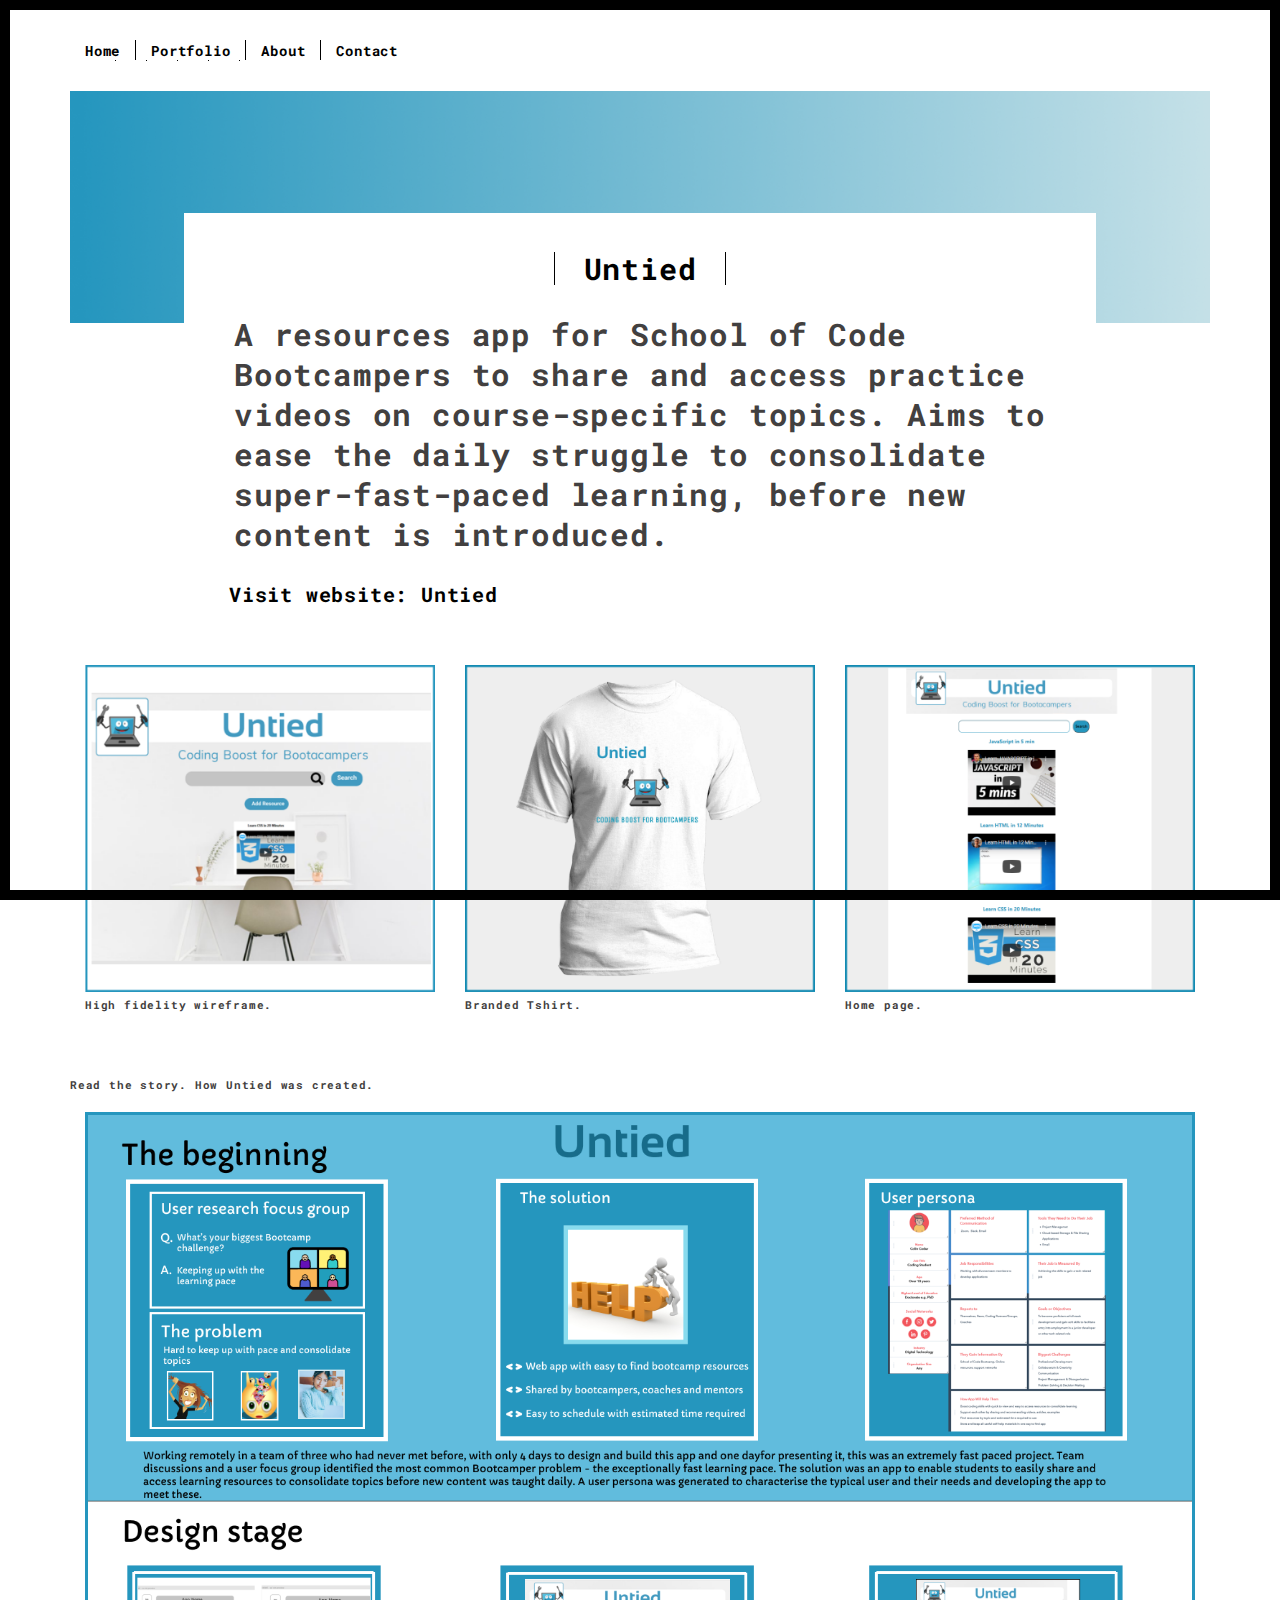
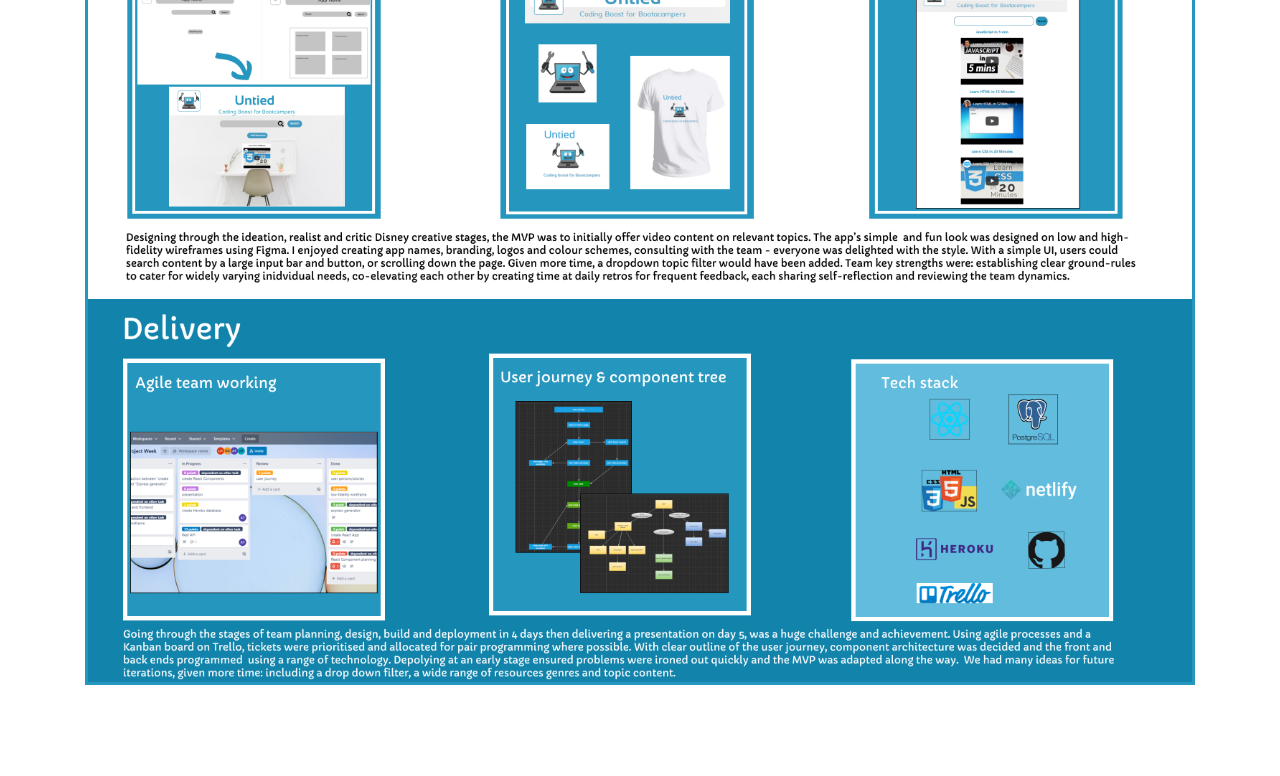
<file: workUntied.html>
<!DOCTYPE html>
<html lang="en">

<head>
  <meta charset="UTF-8">
  <meta content="IE=edge" http-equiv="X-UA-Compatible">
  <meta content="width=device-width,initial-scale=1" name="viewport">
  <meta content="description" name="description">
  <meta name="google" content="notranslate" />
  <meta content="Mashup templates have been developped by Orson.io team" name="author">

  <!-- Disable tap highlight on IE -->
  <meta name="msapplication-tap-highlight" content="no">
  
  <link rel="apple-touch-icon" sizes="180x180" href="./assets/apple-icon-180x180.png">
  <link href="./assets/favicon.ico" rel="icon">

  <title>Title page</title>  

<link href="./main.3f6952e4.css" rel="stylesheet"></head>
<link href="./style2.css" rel="stylesheet"></head>

<body class="">
<div id="site-border-left"></div>
<div id="site-border-right"></div>
<div id="site-border-top"></div>
<div id="site-border-bottom"></div>
<!-- Add your content of header -->
<header>
  <nav class="navbar  navbar-fixed-top navbar-default">
    <div class="container">
        <button type="button" class="navbar-toggle collapsed" data-toggle="collapse" data-target="#navbar-collapse" aria-expanded="false">
          <span class="sr-only">Toggle navigation</span>
          <span class="icon-bar"></span>
          <span class="icon-bar"></span>
          <span class="icon-bar"></span>
        </button>

      <div class="collapse navbar-collapse" id="navbar-collapse">
        <ul class="nav navbar-nav ">
          <li><a href="./index.html" title=""><strong>Home</strong></a></li>
          <li><a href="./works.html" title=""><strong>Portfolio</strong></a></li>
          <li><a href="./timeline.html" title=""><strong>About</strong></a></li>
          <li><a href="https://linda01harris.getform.com/7rx91" title=""><strong>Contact</strong></a></li>
          <!-- <li><a href="./components.html" title="">05 : Components</a></li> -->
        </ul>

<!-- below were links (nos deleted in a tags) to numbered projects e.g. 001, 002 shown on project pages -->
          <ul class="nav navbar-nav navbar-right navbar-small visible-md visible-lg">
            <li><a href="./index.html" title="" class="active"></a></li>
            <li><a href="./index.html" title=""></a></li>
            <li><a href="./index.html" title=""></a></li>
            <li><a href="./index.html" title=""></a></li>
            <li><a href="./index.html" title=""></a></li>
            <li><a href="./index.html" title=""></a></li>
          </ul>


      </div> 
    </div>
  </nav>
</header>
<div class="section-container">
  <div class="container">
    <div class="row">
      <div class="col-xs-12">
        <img src="./assets/images/Untied-header-blank.png" class="img-responsive" alt="">
        <div class="card-container">
          <div class="text-center">
            <h1 class="h2">Untied</h1>
          </div>
          
          <blockquote>
            <p>A resources app for School of Code Bootcampers to share and access practice videos on course-specific topics. Aims to ease the daily struggle to consolidate super-fast-paced learning, before new content is introduced. </p>
            <!-- <small class="pull-right"></small> -->
          </blockquote>
          <ul class="list-inline">
           <span><h3><strong> Visit website: <a class="link" href="https://untiedsoc.netlify.app/">
            Untied</h3></span></strong>
           
            </a>
          </ul>
        </div>
        </div>
      </div>

      
      
      <div class="col-md-12 col-md-offset-0 section-container-spacer">
        <div class="row">
          <div class="col-xs-12 col-md-4">
            <img src="./assets/images/Untied-wire-border2.png" class="img-responsive" alt=""
            />
            <p><strong>High fidelity wireframe.</strong></p>
          </div>
          <div class="col-xs-12 col-md-4">
            <img src="./assets/images/Untied-tshirt2.png" class="img-responsive" alt="">
            <p><strong>Branded Tshirt.</strong></p>
          </div>
          <div class="col-xs-12 col-md-4">
            <img
              src="./assets/images/Untied-home-sized2.png"
              class="img-responsive"
              alt=""
            />
            <p><strong>Home page.</strong></p>
          </div>
        </div>
      </div>
      <p><strong>Read the story. How Untied was created.</strong></p>
      <div class="col-xs-12">
        <img
          src="./assets/images/Untied-montage.png"
          class="img-responsive"
          alt=""
        />
      </div>
      

    </div>
  </div>
</div>


<footer class="footer-container text-center">
  <div class="container">
    <div class="row">
      <div class="col-xs-12">
        <!-- <p>© UNTITLED | Website created with <a href="http://www.mashup-template.com/" title="Create website with free html template">Mashup Template</a>/<a href="https://www.unsplash.com/" title="Beautiful Free Images">Unsplash</a></p> -->
      </div>
    </div>
  </div>
</footer>

<script>
  document.addEventListener("DOMContentLoaded", function (event) {
     navActivePage();
  });
</script>

<!-- Google Analytics: change UA-XXXXX-X to be your site's ID 

<script>
  (function (i, s, o, g, r, a, m) {
    i['GoogleAnalyticsObject'] = r; i[r] = i[r] || function () {
      (i[r].q = i[r].q || []).push(arguments)
    }, i[r].l = 1 * new Date(); a = s.createElement(o),
      m = s.getElementsByTagName(o)[0]; a.async = 1; a.src = g; m.parentNode.insertBefore(a, m)
  })(window, document, 'script', '//www.google-analytics.com/analytics.js', 'ga');
  ga('create', 'UA-XXXXX-X', 'auto');
  ga('send', 'pageview');
</script>

--> <script type="text/javascript" src="./main.70a66962.js"></script></body>

</html>
</file>
<file: style2.css>
.h2-center {
	display: flex;
	align-items: center;
}

.change-color1 {
	color: #2596be;
}

.change-color2 {
	color: #580aff;
}


.nav {
 width: 100%;
 display: flex;
 align-items: center;
} 


/* !!!!! commented out and navbar seemed to fix */
/* #navbar-collapse {
	width: 100%;
	display: flex;
	align-items: center;
} */


/* sub heading font size */
.paragraph-font-size {
	font-size: 18px;
	padding-top: 0px;
	padding-bottom: 0px;
}

.indent {
	margin-left: 15px;
	font-size: 15px;
}

/* .circle {
  flex-direction: centre;

 } */

.centre {
	display: flex;
	justify-content: center;
	align-items: center;
}
</file>
<file: main.3f6952e4.css>
@import url(https://fonts.googleapis.com/css?family=Roboto:900|Roboto+Mono:300,400,700);@import url(https://maxcdn.bootstrapcdn.com/font-awesome/4.7.0/css/font-awesome.min.css);/*!
 * Bootstrap v3.3.7 (http://getbootstrap.com)
 * Copyright 2011-2016 Twitter, Inc.
 * Licensed under MIT (https://github.com/twbs/bootstrap/blob/master/LICENSE)
 */
/*! normalize.css v3.0.3 | MIT License | github.com/necolas/normalize.css */html{font-family:sans-serif;-ms-text-size-adjust:100%;-webkit-text-size-adjust:100%}body{margin:0}article,aside,details,figcaption,figure,footer,header,hgroup,main,menu,nav,section,summary{display:block}audio,canvas,progress,video{display:inline-block;vertical-align:baseline}audio:not([controls]){display:none;height:0}[hidden],template{display:none}a{background-color:transparent}a:active,a:hover{outline:0}abbr[title]{border-bottom:1px dotted}b,strong{font-weight:700}dfn{font-style:italic}h1{font-size:2em;margin:.67em 0}mark{background:#ff0;color:#000}small{font-size:80%}sub,sup{font-size:75%;line-height:0;position:relative;vertical-align:baseline}sup{top:-.5em}sub{bottom:-.25em}img{border:0}svg:not(:root){overflow:hidden}figure{margin:1em 40px}hr{box-sizing:content-box;height:0}pre{overflow:auto}code,kbd,pre,samp{font-family:monospace,monospace;font-size:1em}button,input,optgroup,select,textarea{color:inherit;font:inherit;margin:0}button{overflow:visible}button,select{text-transform:none}button,html input[type=button],input[type=reset],input[type=submit]{-webkit-appearance:button;cursor:pointer}button[disabled],html input[disabled]{cursor:default}button::-moz-focus-inner,input::-moz-focus-inner{border:0;padding:0}input{line-height:normal}input[type=checkbox],input[type=radio]{box-sizing:border-box;padding:0}input[type=number]::-webkit-inner-spin-button,input[type=number]::-webkit-outer-spin-button{height:auto}input[type=search]{-webkit-appearance:textfield;box-sizing:content-box}input[type=search]::-webkit-search-cancel-button,input[type=search]::-webkit-search-decoration{-webkit-appearance:none}fieldset{border:1px solid silver;margin:0 2px;padding:.35em .625em .75em}textarea{overflow:auto}optgroup{font-weight:700}table{border-collapse:collapse;border-spacing:0}td,th{padding:0}

/*! Source: https://github.com/h5bp/html5-boilerplate/blob/master/src/css/main.css */@media print{*,:after,:before{background:transparent!important;color:#000!important;box-shadow:none!important;text-shadow:none!important}a,a:visited{text-decoration:underline}a[href]:after{content:" (" attr(href) ")"}abbr[title]:after{content:" (" attr(title) ")"}a[href^="#"]:after,a[href^="javascript:"]:after{content:""}blockquote,pre{border:1px solid #999;page-break-inside:avoid}thead{display:table-header-group}img,tr{page-break-inside:avoid}img{max-width:100%!important}h2,h3,p{orphans:3;widows:3}h2,h3{page-break-after:avoid}.navbar{display:none}.btn>.caret,.dropup>.btn>.caret{border-top-color:#000!important}.label{border:1px solid #000}.table{border-collapse:collapse!important}.table td,.table th{background-color:#fff!important}.table-bordered td,.table-bordered th{border:1px solid #ddd!important}}*,:after,:before{-webkit-box-sizing:border-box;-moz-box-sizing:border-box;box-sizing:border-box}html{font-size:10px;-webkit-tap-highlight-color:transparent}body{font-family:Roboto Mono,Helvetica,Arial,sans-serif;font-size:11px;line-height:1.78;color:#424040;background-color:#fff}button,input,select,textarea{font-family:inherit;font-size:inherit;line-height:inherit}a{color:#000;text-decoration:none}a:focus,a:hover{color:#FB8500;text-decoration:underline}a:focus{outline:5px auto -webkit-focus-ring-color;outline-offset:-2px}figure{margin:0}img{vertical-align:middle}.img-responsive{display:block;max-width:100%;height:auto}.img-rounded{border-radius:0}.img-thumbnail{padding:4px;line-height:1.78;background-color:#fff;border:1px solid #ddd;border-radius:0;-webkit-transition:all .2s ease-in-out;-o-transition:all .2s ease-in-out;transition:all .2s ease-in-out;display:inline-block;max-width:100%;height:auto}.img-circle{border-radius:50%}hr{margin-top:19px;margin-bottom:19px;border:0;border-top:1px solid #eee}.sr-only{position:absolute;width:1px;height:1px;margin:-1px;padding:0;overflow:hidden;clip:rect(0,0,0,0);border:0}.sr-only-focusable:active,.sr-only-focusable:focus{position:static;width:auto;height:auto;margin:0;overflow:visible;clip:auto}[role=button]{cursor:pointer}.h1,.h2,.h3,.h4,.h5,.h6,h1,h2,h3,h4,h5,h6{font-family:Roboto Mono,Helvetica,Arial,sans-serif;font-weight:700;line-height:1.1;color:#000}.h1 .small,.h1 small,.h2 .small,.h2 small,.h3 .small,.h3 small,.h4 .small,.h4 small,.h5 .small,.h5 small,.h6 .small,.h6 small,h1 .small,h1 small,h2 .small,h2 small,h3 .small,h3 small,h4 .small,h4 small,h5 .small,h5 small,h6 .small,h6 small{font-weight:400;line-height:1;color:#777}.h1,.h2,.h3,h1,h2,h3{margin-top:19px;margin-bottom:9.5px}.h1 .small,.h1 small,.h2 .small,.h2 small,.h3 .small,.h3 small,h1 .small,h1 small,h2 .small,h2 small,h3 .small,h3 small{font-size:65%}.h4,.h5,.h6,h4,h5,h6{margin-top:9.5px;margin-bottom:9.5px}.h4 .small,.h4 small,.h5 .small,.h5 small,.h6 .small,.h6 small,h4 .small,h4 small,h5 .small,h5 small,h6 .small,h6 small{font-size:75%}.h1,h1{font-size:70px}.h2,h2{font-size:30px}.h3,h3{font-size:20px}.h4,.h5,h4,h5{font-size:11px}.h6,h6{font-size:10px}p{margin:0 0 9.5px}.lead{margin-bottom:19px;font-size:12px;font-weight:300;line-height:1.4}@media (min-width:768px){.lead{font-size:16.5px}}.small,small{font-size:90%}.mark,mark{background-color:#fcf8e3;padding:.2em}.text-left{text-align:left}.text-right{text-align:right}.text-center{text-align:center}.text-justify{text-align:justify}.text-nowrap{white-space:nowrap}.text-lowercase{text-transform:lowercase}.initialism,.text-uppercase{text-transform:uppercase}.text-capitalize{text-transform:capitalize}.text-muted{color:#777}.text-primary{color:#fff}a.text-primary:focus,a.text-primary:hover{color:#fff}.text-success{color:#fff}a.text-success:focus,a.text-success:hover{color:#e6e6e6}.text-info{color:#31708f}a.text-info:focus,a.text-info:hover{color:#245269}.text-warning{color:#8a6d3b}a.text-warning:focus,a.text-warning:hover{color:#66512c}.text-danger{color:#fff}a.text-danger:focus,a.text-danger:hover{color:#e6e6e6}.bg-primary{color:#fff;background-color:#fff}a.bg-primary:focus,a.bg-primary:hover{background-color:#fff}.bg-success,a.bg-success:focus,a.bg-success:hover{background-color:#000}.bg-info{background-color:#d9edf7}a.bg-info:focus,a.bg-info:hover{background-color:#afd9ee}.bg-warning{background-color:#fcf8e3}a.bg-warning:focus,a.bg-warning:hover{background-color:#f7ecb5}.bg-danger{background-color:red}a.bg-danger:focus,a.bg-danger:hover{background-color:#c00}.page-header{padding-bottom:8.5px;margin:38px 0 19px;border-bottom:1px solid #eee}ol,ul{margin-top:0;margin-bottom:9.5px}ol ol,ol ul,ul ol,ul ul{margin-bottom:0}.list-inline,.list-unstyled{padding-left:0;list-style:none}.list-inline{margin-left:-5px}.list-inline>li{display:inline-block;padding-left:5px;padding-right:5px}dl{margin-top:0;margin-bottom:19px}dd,dt{line-height:1.78}dt{font-weight:700}dd{margin-left:0}.dl-horizontal dd:after,.dl-horizontal dd:before{content:" ";display:table}.dl-horizontal dd:after{clear:both}@media (min-width:768px){.dl-horizontal dt{float:left;width:160px;clear:left;text-align:right;overflow:hidden;text-overflow:ellipsis;white-space:nowrap}.dl-horizontal dd{margin-left:180px}}abbr[data-original-title],abbr[title]{cursor:help;border-bottom:1px dotted #777}.initialism{font-size:90%}blockquote{padding:9.5px 19px;margin:0 0 19px;font-size:13.75px;border-left:5px solid #eee}blockquote ol:last-child,blockquote p:last-child,blockquote ul:last-child{margin-bottom:0}blockquote .small,blockquote footer,blockquote small{display:block;font-size:80%;line-height:1.78;color:#777}blockquote .small:before,blockquote footer:before,blockquote small:before{content:"\2014   \A0"}.blockquote-reverse,blockquote.pull-right{padding-right:15px;padding-left:0;border-right:5px solid #eee;border-left:0;text-align:right}.blockquote-reverse .small:before,.blockquote-reverse footer:before,.blockquote-reverse small:before,blockquote.pull-right .small:before,blockquote.pull-right footer:before,blockquote.pull-right small:before{content:""}.blockquote-reverse .small:after,.blockquote-reverse footer:after,.blockquote-reverse small:after,blockquote.pull-right .small:after,blockquote.pull-right footer:after,blockquote.pull-right small:after{content:"\A0   \2014"}address{margin-bottom:19px;font-style:normal;line-height:1.78}code,kbd,pre,samp{font-family:Menlo,Monaco,Consolas,Courier New,monospace}code{color:#c7254e;background-color:#f9f2f4}code,kbd{padding:2px 4px;font-size:90%;border-radius:0}kbd{color:#fff;background-color:#333;box-shadow:inset 0 -1px 0 rgba(0,0,0,.25)}kbd kbd{padding:0;font-size:100%;font-weight:700;box-shadow:none}pre{display:block;padding:9px;margin:0 0 9.5px;font-size:10px;line-height:1.78;word-break:break-all;word-wrap:break-word;color:#333;background-color:#f5f5f5;border:1px solid #ccc;border-radius:0}pre code{padding:0;font-size:inherit;color:inherit;white-space:pre-wrap;background-color:transparent;border-radius:0}.pre-scrollable{max-height:340px;overflow-y:scroll}.container{margin-right:auto;margin-left:auto;padding-left:15px;padding-right:15px}.container:after,.container:before{content:" ";display:table}.container:after{clear:both}@media (min-width:768px){.container{width:750px}}@media (min-width:992px){.container{width:970px}}@media (min-width:1200px){.container{width:1170px}}.container-fluid{margin-right:auto;margin-left:auto;padding-left:15px;padding-right:15px}.container-fluid:after,.container-fluid:before{content:" ";display:table}.container-fluid:after{clear:both}.row{margin-left:-15px;margin-right:-15px}.row:after,.row:before{content:" ";display:table}.row:after{clear:both}.col-lg-1,.col-lg-2,.col-lg-3,.col-lg-4,.col-lg-5,.col-lg-6,.col-lg-7,.col-lg-8,.col-lg-9,.col-lg-10,.col-lg-11,.col-lg-12,.col-md-1,.col-md-2,.col-md-3,.col-md-4,.col-md-5,.col-md-6,.col-md-7,.col-md-8,.col-md-9,.col-md-10,.col-md-11,.col-md-12,.col-sm-1,.col-sm-2,.col-sm-3,.col-sm-4,.col-sm-5,.col-sm-6,.col-sm-7,.col-sm-8,.col-sm-9,.col-sm-10,.col-sm-11,.col-sm-12,.col-xs-1,.col-xs-2,.col-xs-3,.col-xs-4,.col-xs-5,.col-xs-6,.col-xs-7,.col-xs-8,.col-xs-9,.col-xs-10,.col-xs-11,.col-xs-12{position:relative;min-height:1px;padding-left:15px;padding-right:15px}.col-xs-1,.col-xs-2,.col-xs-3,.col-xs-4,.col-xs-5,.col-xs-6,.col-xs-7,.col-xs-8,.col-xs-9,.col-xs-10,.col-xs-11,.col-xs-12{float:left}.col-xs-1{width:8.33333%}.col-xs-2{width:16.66667%}.col-xs-3{width:25%}.col-xs-4{width:33.33333%}.col-xs-5{width:41.66667%}.col-xs-6{width:50%}.col-xs-7{width:58.33333%}.col-xs-8{width:66.66667%}.col-xs-9{width:75%}.col-xs-10{width:83.33333%}.col-xs-11{width:91.66667%}.col-xs-12{width:100%}.col-xs-pull-0{right:auto}.col-xs-pull-1{right:8.33333%}.col-xs-pull-2{right:16.66667%}.col-xs-pull-3{right:25%}.col-xs-pull-4{right:33.33333%}.col-xs-pull-5{right:41.66667%}.col-xs-pull-6{right:50%}.col-xs-pull-7{right:58.33333%}.col-xs-pull-8{right:66.66667%}.col-xs-pull-9{right:75%}.col-xs-pull-10{right:83.33333%}.col-xs-pull-11{right:91.66667%}.col-xs-pull-12{right:100%}.col-xs-push-0{left:auto}.col-xs-push-1{left:8.33333%}.col-xs-push-2{left:16.66667%}.col-xs-push-3{left:25%}.col-xs-push-4{left:33.33333%}.col-xs-push-5{left:41.66667%}.col-xs-push-6{left:50%}.col-xs-push-7{left:58.33333%}.col-xs-push-8{left:66.66667%}.col-xs-push-9{left:75%}.col-xs-push-10{left:83.33333%}.col-xs-push-11{left:91.66667%}.col-xs-push-12{left:100%}.col-xs-offset-0{margin-left:0}.col-xs-offset-1{margin-left:8.33333%}.col-xs-offset-2{margin-left:16.66667%}.col-xs-offset-3{margin-left:25%}.col-xs-offset-4{margin-left:33.33333%}.col-xs-offset-5{margin-left:41.66667%}.col-xs-offset-6{margin-left:50%}.col-xs-offset-7{margin-left:58.33333%}.col-xs-offset-8{margin-left:66.66667%}.col-xs-offset-9{margin-left:75%}.col-xs-offset-10{margin-left:83.33333%}.col-xs-offset-11{margin-left:91.66667%}.col-xs-offset-12{margin-left:100%}@media (min-width:768px){.col-sm-1,.col-sm-2,.col-sm-3,.col-sm-4,.col-sm-5,.col-sm-6,.col-sm-7,.col-sm-8,.col-sm-9,.col-sm-10,.col-sm-11,.col-sm-12{float:left}.col-sm-1{width:8.33333%}.col-sm-2{width:16.66667%}.col-sm-3{width:25%}.col-sm-4{width:33.33333%}.col-sm-5{width:41.66667%}.col-sm-6{width:50%}.col-sm-7{width:58.33333%}.col-sm-8{width:66.66667%}.col-sm-9{width:75%}.col-sm-10{width:83.33333%}.col-sm-11{width:91.66667%}.col-sm-12{width:100%}.col-sm-pull-0{right:auto}.col-sm-pull-1{right:8.33333%}.col-sm-pull-2{right:16.66667%}.col-sm-pull-3{right:25%}.col-sm-pull-4{right:33.33333%}.col-sm-pull-5{right:41.66667%}.col-sm-pull-6{right:50%}.col-sm-pull-7{right:58.33333%}.col-sm-pull-8{right:66.66667%}.col-sm-pull-9{right:75%}.col-sm-pull-10{right:83.33333%}.col-sm-pull-11{right:91.66667%}.col-sm-pull-12{right:100%}.col-sm-push-0{left:auto}.col-sm-push-1{left:8.33333%}.col-sm-push-2{left:16.66667%}.col-sm-push-3{left:25%}.col-sm-push-4{left:33.33333%}.col-sm-push-5{left:41.66667%}.col-sm-push-6{left:50%}.col-sm-push-7{left:58.33333%}.col-sm-push-8{left:66.66667%}.col-sm-push-9{left:75%}.col-sm-push-10{left:83.33333%}.col-sm-push-11{left:91.66667%}.col-sm-push-12{left:100%}.col-sm-offset-0{margin-left:0}.col-sm-offset-1{margin-left:8.33333%}.col-sm-offset-2{margin-left:16.66667%}.col-sm-offset-3{margin-left:25%}.col-sm-offset-4{margin-left:33.33333%}.col-sm-offset-5{margin-left:41.66667%}.col-sm-offset-6{margin-left:50%}.col-sm-offset-7{margin-left:58.33333%}.col-sm-offset-8{margin-left:66.66667%}.col-sm-offset-9{margin-left:75%}.col-sm-offset-10{margin-left:83.33333%}.col-sm-offset-11{margin-left:91.66667%}.col-sm-offset-12{margin-left:100%}}@media (min-width:992px){.col-md-1,.col-md-2,.col-md-3,.col-md-4,.col-md-5,.col-md-6,.col-md-7,.col-md-8,.col-md-9,.col-md-10,.col-md-11,.col-md-12{float:left}.col-md-1{width:8.33333%}.col-md-2{width:16.66667%}.col-md-3{width:25%}.col-md-4{width:33.33333%}.col-md-5{width:41.66667%}.col-md-6{width:50%}.col-md-7{width:58.33333%}.col-md-8{width:66.66667%}.col-md-9{width:75%}.col-md-10{width:83.33333%}.col-md-11{width:91.66667%}.col-md-12{width:100%}.col-md-pull-0{right:auto}.col-md-pull-1{right:8.33333%}.col-md-pull-2{right:16.66667%}.col-md-pull-3{right:25%}.col-md-pull-4{right:33.33333%}.col-md-pull-5{right:41.66667%}.col-md-pull-6{right:50%}.col-md-pull-7{right:58.33333%}.col-md-pull-8{right:66.66667%}.col-md-pull-9{right:75%}.col-md-pull-10{right:83.33333%}.col-md-pull-11{right:91.66667%}.col-md-pull-12{right:100%}.col-md-push-0{left:auto}.col-md-push-1{left:8.33333%}.col-md-push-2{left:16.66667%}.col-md-push-3{left:25%}.col-md-push-4{left:33.33333%}.col-md-push-5{left:41.66667%}.col-md-push-6{left:50%}.col-md-push-7{left:58.33333%}.col-md-push-8{left:66.66667%}.col-md-push-9{left:75%}.col-md-push-10{left:83.33333%}.col-md-push-11{left:91.66667%}.col-md-push-12{left:100%}.col-md-offset-0{margin-left:0}.col-md-offset-1{margin-left:8.33333%}.col-md-offset-2{margin-left:16.66667%}.col-md-offset-3{margin-left:25%}.col-md-offset-4{margin-left:33.33333%}.col-md-offset-5{margin-left:41.66667%}.col-md-offset-6{margin-left:50%}.col-md-offset-7{margin-left:58.33333%}.col-md-offset-8{margin-left:66.66667%}.col-md-offset-9{margin-left:75%}.col-md-offset-10{margin-left:83.33333%}.col-md-offset-11{margin-left:91.66667%}.col-md-offset-12{margin-left:100%}}@media (min-width:1200px){.col-lg-1,.col-lg-2,.col-lg-3,.col-lg-4,.col-lg-5,.col-lg-6,.col-lg-7,.col-lg-8,.col-lg-9,.col-lg-10,.col-lg-11,.col-lg-12{float:left}.col-lg-1{width:8.33333%}.col-lg-2{width:16.66667%}.col-lg-3{width:25%}.col-lg-4{width:33.33333%}.col-lg-5{width:41.66667%}.col-lg-6{width:50%}.col-lg-7{width:58.33333%}.col-lg-8{width:66.66667%}.col-lg-9{width:75%}.col-lg-10{width:83.33333%}.col-lg-11{width:91.66667%}.col-lg-12{width:100%}.col-lg-pull-0{right:auto}.col-lg-pull-1{right:8.33333%}.col-lg-pull-2{right:16.66667%}.col-lg-pull-3{right:25%}.col-lg-pull-4{right:33.33333%}.col-lg-pull-5{right:41.66667%}.col-lg-pull-6{right:50%}.col-lg-pull-7{right:58.33333%}.col-lg-pull-8{right:66.66667%}.col-lg-pull-9{right:75%}.col-lg-pull-10{right:83.33333%}.col-lg-pull-11{right:91.66667%}.col-lg-pull-12{right:100%}.col-lg-push-0{left:auto}.col-lg-push-1{left:8.33333%}.col-lg-push-2{left:16.66667%}.col-lg-push-3{left:25%}.col-lg-push-4{left:33.33333%}.col-lg-push-5{left:41.66667%}.col-lg-push-6{left:50%}.col-lg-push-7{left:58.33333%}.col-lg-push-8{left:66.66667%}.col-lg-push-9{left:75%}.col-lg-push-10{left:83.33333%}.col-lg-push-11{left:91.66667%}.col-lg-push-12{left:100%}.col-lg-offset-0{margin-left:0}.col-lg-offset-1{margin-left:8.33333%}.col-lg-offset-2{margin-left:16.66667%}.col-lg-offset-3{margin-left:25%}.col-lg-offset-4{margin-left:33.33333%}.col-lg-offset-5{margin-left:41.66667%}.col-lg-offset-6{margin-left:50%}.col-lg-offset-7{margin-left:58.33333%}.col-lg-offset-8{margin-left:66.66667%}.col-lg-offset-9{margin-left:75%}.col-lg-offset-10{margin-left:83.33333%}.col-lg-offset-11{margin-left:91.66667%}.col-lg-offset-12{margin-left:100%}}table{background-color:transparent}caption{padding-top:8px;padding-bottom:8px;color:#777}caption,th{text-align:left}.table{width:100%;max-width:100%;margin-bottom:19px}.table>tbody>tr>td,.table>tbody>tr>th,.table>tfoot>tr>td,.table>tfoot>tr>th,.table>thead>tr>td,.table>thead>tr>th{padding:8px;line-height:1.78;vertical-align:top;border-top:1px solid #ddd}.table>thead>tr>th{vertical-align:bottom;border-bottom:2px solid #ddd}.table>caption+thead>tr:first-child>td,.table>caption+thead>tr:first-child>th,.table>colgroup+thead>tr:first-child>td,.table>colgroup+thead>tr:first-child>th,.table>thead:first-child>tr:first-child>td,.table>thead:first-child>tr:first-child>th{border-top:0}.table>tbody+tbody{border-top:2px solid #ddd}.table .table{background-color:#fff}.table-condensed>tbody>tr>td,.table-condensed>tbody>tr>th,.table-condensed>tfoot>tr>td,.table-condensed>tfoot>tr>th,.table-condensed>thead>tr>td,.table-condensed>thead>tr>th{padding:5px}.table-bordered,.table-bordered>tbody>tr>td,.table-bordered>tbody>tr>th,.table-bordered>tfoot>tr>td,.table-bordered>tfoot>tr>th,.table-bordered>thead>tr>td,.table-bordered>thead>tr>th{border:1px solid #ddd}.table-bordered>thead>tr>td,.table-bordered>thead>tr>th{border-bottom-width:2px}.table-striped>tbody>tr:nth-of-type(odd){background-color:#f9f9f9}.table-hover>tbody>tr:hover{background-color:#f5f5f5}table col[class*=col-]{position:static;float:none;display:table-column}table td[class*=col-],table th[class*=col-]{position:static;float:none;display:table-cell}.table>tbody>tr.active>td,.table>tbody>tr.active>th,.table>tbody>tr>td.active,.table>tbody>tr>th.active,.table>tfoot>tr.active>td,.table>tfoot>tr.active>th,.table>tfoot>tr>td.active,.table>tfoot>tr>th.active,.table>thead>tr.active>td,.table>thead>tr.active>th,.table>thead>tr>td.active,.table>thead>tr>th.active{background-color:#f5f5f5}.table-hover>tbody>tr.active:hover>td,.table-hover>tbody>tr.active:hover>th,.table-hover>tbody>tr:hover>.active,.table-hover>tbody>tr>td.active:hover,.table-hover>tbody>tr>th.active:hover{background-color:#e8e8e8}.table-hover>tbody>tr.success:hover>td,.table-hover>tbody>tr.success:hover>th,.table-hover>tbody>tr:hover>.success,.table-hover>tbody>tr>td.success:hover,.table-hover>tbody>tr>th.success:hover,.table>tbody>tr.success>td,.table>tbody>tr.success>th,.table>tbody>tr>td.success,.table>tbody>tr>th.success,.table>tfoot>tr.success>td,.table>tfoot>tr.success>th,.table>tfoot>tr>td.success,.table>tfoot>tr>th.success,.table>thead>tr.success>td,.table>thead>tr.success>th,.table>thead>tr>td.success,.table>thead>tr>th.success{background-color:#000}.table>tbody>tr.info>td,.table>tbody>tr.info>th,.table>tbody>tr>td.info,.table>tbody>tr>th.info,.table>tfoot>tr.info>td,.table>tfoot>tr.info>th,.table>tfoot>tr>td.info,.table>tfoot>tr>th.info,.table>thead>tr.info>td,.table>thead>tr.info>th,.table>thead>tr>td.info,.table>thead>tr>th.info{background-color:#d9edf7}.table-hover>tbody>tr.info:hover>td,.table-hover>tbody>tr.info:hover>th,.table-hover>tbody>tr:hover>.info,.table-hover>tbody>tr>td.info:hover,.table-hover>tbody>tr>th.info:hover{background-color:#c4e3f3}.table>tbody>tr.warning>td,.table>tbody>tr.warning>th,.table>tbody>tr>td.warning,.table>tbody>tr>th.warning,.table>tfoot>tr.warning>td,.table>tfoot>tr.warning>th,.table>tfoot>tr>td.warning,.table>tfoot>tr>th.warning,.table>thead>tr.warning>td,.table>thead>tr.warning>th,.table>thead>tr>td.warning,.table>thead>tr>th.warning{background-color:#fcf8e3}.table-hover>tbody>tr.warning:hover>td,.table-hover>tbody>tr.warning:hover>th,.table-hover>tbody>tr:hover>.warning,.table-hover>tbody>tr>td.warning:hover,.table-hover>tbody>tr>th.warning:hover{background-color:#faf2cc}.table>tbody>tr.danger>td,.table>tbody>tr.danger>th,.table>tbody>tr>td.danger,.table>tbody>tr>th.danger,.table>tfoot>tr.danger>td,.table>tfoot>tr.danger>th,.table>tfoot>tr>td.danger,.table>tfoot>tr>th.danger,.table>thead>tr.danger>td,.table>thead>tr.danger>th,.table>thead>tr>td.danger,.table>thead>tr>th.danger{background-color:red}.table-hover>tbody>tr.danger:hover>td,.table-hover>tbody>tr.danger:hover>th,.table-hover>tbody>tr:hover>.danger,.table-hover>tbody>tr>td.danger:hover,.table-hover>tbody>tr>th.danger:hover{background-color:#e60000}.table-responsive{overflow-x:auto;min-height:.01%}@media screen and (max-width:767px){.table-responsive{width:100%;margin-bottom:14.25px;overflow-y:hidden;-ms-overflow-style:-ms-autohiding-scrollbar;border:1px solid #ddd}.table-responsive>.table{margin-bottom:0}.table-responsive>.table>tbody>tr>td,.table-responsive>.table>tbody>tr>th,.table-responsive>.table>tfoot>tr>td,.table-responsive>.table>tfoot>tr>th,.table-responsive>.table>thead>tr>td,.table-responsive>.table>thead>tr>th{white-space:nowrap}.table-responsive>.table-bordered{border:0}.table-responsive>.table-bordered>tbody>tr>td:first-child,.table-responsive>.table-bordered>tbody>tr>th:first-child,.table-responsive>.table-bordered>tfoot>tr>td:first-child,.table-responsive>.table-bordered>tfoot>tr>th:first-child,.table-responsive>.table-bordered>thead>tr>td:first-child,.table-responsive>.table-bordered>thead>tr>th:first-child{border-left:0}.table-responsive>.table-bordered>tbody>tr>td:last-child,.table-responsive>.table-bordered>tbody>tr>th:last-child,.table-responsive>.table-bordered>tfoot>tr>td:last-child,.table-responsive>.table-bordered>tfoot>tr>th:last-child,.table-responsive>.table-bordered>thead>tr>td:last-child,.table-responsive>.table-bordered>thead>tr>th:last-child{border-right:0}.table-responsive>.table-bordered>tbody>tr:last-child>td,.table-responsive>.table-bordered>tbody>tr:last-child>th,.table-responsive>.table-bordered>tfoot>tr:last-child>td,.table-responsive>.table-bordered>tfoot>tr:last-child>th{border-bottom:0}}fieldset{margin:0;min-width:0}fieldset,legend{padding:0;border:0}legend{display:block;width:100%;margin-bottom:19px;font-size:16.5px;line-height:inherit;color:#333;border-bottom:1px solid #e5e5e5}label{display:inline-block;max-width:100%;margin-bottom:5px;font-weight:700}input[type=search]{-webkit-box-sizing:border-box;-moz-box-sizing:border-box;box-sizing:border-box}input[type=checkbox],input[type=radio]{margin:4px 0 0;margin-top:1px\9;line-height:normal}input[type=file]{display:block}input[type=range]{display:block;width:100%}select[multiple],select[size]{height:auto}input[type=checkbox]:focus,input[type=file]:focus,input[type=radio]:focus{outline:5px auto -webkit-focus-ring-color;outline-offset:-2px}output{padding-top:9px}.form-control,output{display:block;font-size:11px;line-height:1.78;color:#555}.form-control{width:100%;height:40px;padding:8px 14px;background-color:#fff;background-image:none;border:1px solid #000;border-radius:0;-webkit-box-shadow:inset 0 1px 1px rgba(0,0,0,.075);box-shadow:inset 0 1px 1px rgba(0,0,0,.075);-webkit-transition:border-color .15s ease-in-out,box-shadow .15s ease-in-out;-o-transition:border-color ease-in-out .15s,box-shadow ease-in-out .15s;transition:border-color .15s ease-in-out,box-shadow .15s ease-in-out}.form-control:focus{border-color:#66afe9;-webkit-box-shadow:inset 0 1px 1px rgba(0,0,0,.075),0 0 8px rgba(102,175,233,.6);box-shadow:inset 0 1px 1px rgba(0,0,0,.075),0 0 8px rgba(102,175,233,.6)}.form-control::-moz-placeholder{color:#999;opacity:1}.form-control:-ms-input-placeholder{color:#999}.form-control::-webkit-input-placeholder{color:#999}.form-control::-ms-expand{border:0;background-color:transparent}.form-control[disabled],.form-control[readonly],fieldset[disabled] .form-control{background-color:#eee;opacity:1}.form-control[disabled],fieldset[disabled] .form-control{cursor:not-allowed}textarea.form-control{height:auto}input[type=search]{-webkit-appearance:none}@media screen and (-webkit-min-device-pixel-ratio:0){input[type=date].form-control,input[type=datetime-local].form-control,input[type=month].form-control,input[type=time].form-control{line-height:40px}.input-group-sm>.input-group-btn>input[type=date].btn,.input-group-sm>.input-group-btn>input[type=datetime-local].btn,.input-group-sm>.input-group-btn>input[type=month].btn,.input-group-sm>.input-group-btn>input[type=time].btn,.input-group-sm>input[type=date].form-control,.input-group-sm>input[type=date].input-group-addon,.input-group-sm>input[type=datetime-local].form-control,.input-group-sm>input[type=datetime-local].input-group-addon,.input-group-sm>input[type=month].form-control,.input-group-sm>input[type=month].input-group-addon,.input-group-sm>input[type=time].form-control,.input-group-sm>input[type=time].input-group-addon,.input-group-sm input[type=date],.input-group-sm input[type=datetime-local],.input-group-sm input[type=month],.input-group-sm input[type=time],input[type=date].input-sm,input[type=datetime-local].input-sm,input[type=month].input-sm,input[type=time].input-sm{line-height:27px}.input-group-lg>.input-group-btn>input[type=date].btn,.input-group-lg>.input-group-btn>input[type=datetime-local].btn,.input-group-lg>.input-group-btn>input[type=month].btn,.input-group-lg>.input-group-btn>input[type=time].btn,.input-group-lg>input[type=date].form-control,.input-group-lg>input[type=date].input-group-addon,.input-group-lg>input[type=datetime-local].form-control,.input-group-lg>input[type=datetime-local].input-group-addon,.input-group-lg>input[type=month].form-control,.input-group-lg>input[type=month].input-group-addon,.input-group-lg>input[type=time].form-control,.input-group-lg>input[type=time].input-group-addon,.input-group-lg input[type=date],.input-group-lg input[type=datetime-local],.input-group-lg input[type=month],.input-group-lg input[type=time],input[type=date].input-lg,input[type=datetime-local].input-lg,input[type=month].input-lg,input[type=time].input-lg{line-height:41px}}.form-group{margin-bottom:15px}.checkbox,.radio{position:relative;display:block;margin-top:10px;margin-bottom:10px}.checkbox label,.radio label{min-height:19px;padding-left:20px;margin-bottom:0;font-weight:400;cursor:pointer}.checkbox-inline input[type=checkbox],.checkbox input[type=checkbox],.radio-inline input[type=radio],.radio input[type=radio]{position:absolute;margin-left:-20px;margin-top:4px\9}.checkbox+.checkbox,.radio+.radio{margin-top:-5px}.checkbox-inline,.radio-inline{position:relative;display:inline-block;padding-left:20px;margin-bottom:0;vertical-align:middle;font-weight:400;cursor:pointer}.checkbox-inline+.checkbox-inline,.radio-inline+.radio-inline{margin-top:0;margin-left:10px}.checkbox-inline.disabled,.checkbox.disabled label,.radio-inline.disabled,.radio.disabled label,fieldset[disabled] .checkbox-inline,fieldset[disabled] .checkbox label,fieldset[disabled] .radio-inline,fieldset[disabled] .radio label,fieldset[disabled] input[type=checkbox],fieldset[disabled] input[type=radio],input[type=checkbox].disabled,input[type=checkbox][disabled],input[type=radio].disabled,input[type=radio][disabled]{cursor:not-allowed}.form-control-static{padding-top:9px;padding-bottom:9px;margin-bottom:0;min-height:30px}.form-control-static.input-lg,.form-control-static.input-sm,.input-group-lg>.form-control-static.form-control,.input-group-lg>.form-control-static.input-group-addon,.input-group-lg>.input-group-btn>.form-control-static.btn,.input-group-sm>.form-control-static.form-control,.input-group-sm>.form-control-static.input-group-addon,.input-group-sm>.input-group-btn>.form-control-static.btn{padding-left:0;padding-right:0}.input-group-sm>.form-control,.input-group-sm>.input-group-addon,.input-group-sm>.input-group-btn>.btn,.input-sm{height:27px;padding:5px 10px;font-size:10px;line-height:1.5;border-radius:0}.input-group-sm>.input-group-btn>select.btn,.input-group-sm>select.form-control,.input-group-sm>select.input-group-addon,select.input-sm{height:27px;line-height:27px}.input-group-sm>.input-group-btn>select[multiple].btn,.input-group-sm>.input-group-btn>textarea.btn,.input-group-sm>select[multiple].form-control,.input-group-sm>select[multiple].input-group-addon,.input-group-sm>textarea.form-control,.input-group-sm>textarea.input-group-addon,select[multiple].input-sm,textarea.input-sm{height:auto}.form-group-sm .form-control{height:27px;padding:5px 10px;font-size:10px;line-height:1.5;border-radius:0}.form-group-sm select.form-control{height:27px;line-height:27px}.form-group-sm select[multiple].form-control,.form-group-sm textarea.form-control{height:auto}.form-group-sm .form-control-static{height:27px;min-height:29px;padding:6px 10px;font-size:10px;line-height:1.5}.input-group-lg>.form-control,.input-group-lg>.input-group-addon,.input-group-lg>.input-group-btn>.btn,.input-lg{height:41px;padding:10px 16px;font-size:14px;line-height:1.33333;border-radius:0}.input-group-lg>.input-group-btn>select.btn,.input-group-lg>select.form-control,.input-group-lg>select.input-group-addon,select.input-lg{height:41px;line-height:41px}.input-group-lg>.input-group-btn>select[multiple].btn,.input-group-lg>.input-group-btn>textarea.btn,.input-group-lg>select[multiple].form-control,.input-group-lg>select[multiple].input-group-addon,.input-group-lg>textarea.form-control,.input-group-lg>textarea.input-group-addon,select[multiple].input-lg,textarea.input-lg{height:auto}.form-group-lg .form-control{height:41px;padding:10px 16px;font-size:14px;line-height:1.33333;border-radius:0}.form-group-lg select.form-control{height:41px;line-height:41px}.form-group-lg select[multiple].form-control,.form-group-lg textarea.form-control{height:auto}.form-group-lg .form-control-static{height:41px;min-height:33px;padding:11px 16px;font-size:14px;line-height:1.33333}.has-feedback{position:relative}.has-feedback .form-control{padding-right:50px}.form-control-feedback{position:absolute;top:0;right:0;z-index:2;display:block;width:40px;height:40px;line-height:40px;text-align:center;pointer-events:none}.form-group-lg .form-control+.form-control-feedback,.input-group-lg+.form-control-feedback,.input-group-lg>.form-control+.form-control-feedback,.input-group-lg>.input-group-addon+.form-control-feedback,.input-group-lg>.input-group-btn>.btn+.form-control-feedback,.input-lg+.form-control-feedback{width:41px;height:41px;line-height:41px}.form-group-sm .form-control+.form-control-feedback,.input-group-sm+.form-control-feedback,.input-group-sm>.form-control+.form-control-feedback,.input-group-sm>.input-group-addon+.form-control-feedback,.input-group-sm>.input-group-btn>.btn+.form-control-feedback,.input-sm+.form-control-feedback{width:27px;height:27px;line-height:27px}.has-success .checkbox,.has-success .checkbox-inline,.has-success.checkbox-inline label,.has-success.checkbox label,.has-success .control-label,.has-success .help-block,.has-success .radio,.has-success .radio-inline,.has-success.radio-inline label,.has-success.radio label{color:#fff}.has-success .form-control{border-color:#fff;-webkit-box-shadow:inset 0 1px 1px rgba(0,0,0,.075);box-shadow:inset 0 1px 1px rgba(0,0,0,.075)}.has-success .form-control:focus{border-color:#e6e6e6;-webkit-box-shadow:inset 0 1px 1px rgba(0,0,0,.075),0 0 6px #fff;box-shadow:inset 0 1px 1px rgba(0,0,0,.075),0 0 6px #fff}.has-success .input-group-addon{color:#fff;border-color:#fff;background-color:#000}.has-success .form-control-feedback{color:#fff}.has-warning .checkbox,.has-warning .checkbox-inline,.has-warning.checkbox-inline label,.has-warning.checkbox label,.has-warning .control-label,.has-warning .help-block,.has-warning .radio,.has-warning .radio-inline,.has-warning.radio-inline label,.has-warning.radio label{color:#8a6d3b}.has-warning .form-control{border-color:#8a6d3b;-webkit-box-shadow:inset 0 1px 1px rgba(0,0,0,.075);box-shadow:inset 0 1px 1px rgba(0,0,0,.075)}.has-warning .form-control:focus{border-color:#66512c;-webkit-box-shadow:inset 0 1px 1px rgba(0,0,0,.075),0 0 6px #c0a16b;box-shadow:inset 0 1px 1px rgba(0,0,0,.075),0 0 6px #c0a16b}.has-warning .input-group-addon{color:#8a6d3b;border-color:#8a6d3b;background-color:#fcf8e3}.has-warning .form-control-feedback{color:#8a6d3b}.has-error .checkbox,.has-error .checkbox-inline,.has-error.checkbox-inline label,.has-error.checkbox label,.has-error .control-label,.has-error .help-block,.has-error .radio,.has-error .radio-inline,.has-error.radio-inline label,.has-error.radio label{color:#fff}.has-error .form-control{border-color:#fff;-webkit-box-shadow:inset 0 1px 1px rgba(0,0,0,.075);box-shadow:inset 0 1px 1px rgba(0,0,0,.075)}.has-error .form-control:focus{border-color:#e6e6e6;-webkit-box-shadow:inset 0 1px 1px rgba(0,0,0,.075),0 0 6px #fff;box-shadow:inset 0 1px 1px rgba(0,0,0,.075),0 0 6px #fff}.has-error .input-group-addon{color:#fff;border-color:#fff;background-color:red}.has-error .form-control-feedback{color:#fff}.has-feedback label~.form-control-feedback{top:24px}.has-feedback label.sr-only~.form-control-feedback{top:0}.help-block{display:block;margin-top:5px;margin-bottom:10px;color:#404040}@media (min-width:768px){.form-inline .form-group{display:inline-block;margin-bottom:0;vertical-align:middle}.form-inline .form-control{display:inline-block;width:auto;vertical-align:middle}.form-inline .form-control-static{display:inline-block}.form-inline .input-group{display:inline-table;vertical-align:middle}.form-inline .input-group .form-control,.form-inline .input-group .input-group-addon,.form-inline .input-group .input-group-btn{width:auto}.form-inline .input-group>.form-control{width:100%}.form-inline .control-label{margin-bottom:0;vertical-align:middle}.form-inline .checkbox,.form-inline .radio{display:inline-block;margin-top:0;margin-bottom:0;vertical-align:middle}.form-inline .checkbox label,.form-inline .radio label{padding-left:0}.form-inline .checkbox input[type=checkbox],.form-inline .radio input[type=radio]{position:relative;margin-left:0}.form-inline .has-feedback .form-control-feedback{top:0}}.form-horizontal .checkbox,.form-horizontal .checkbox-inline,.form-horizontal .radio,.form-horizontal .radio-inline{margin-top:0;margin-bottom:0;padding-top:9px}.form-horizontal .checkbox,.form-horizontal .radio{min-height:28px}.form-horizontal .form-group{margin-left:-15px;margin-right:-15px}.form-horizontal .form-group:after,.form-horizontal .form-group:before{content:" ";display:table}.form-horizontal .form-group:after{clear:both}@media (min-width:768px){.form-horizontal .control-label{text-align:right;margin-bottom:0;padding-top:9px}}.form-horizontal .has-feedback .form-control-feedback{right:15px}@media (min-width:768px){.form-horizontal .form-group-lg .control-label{padding-top:11px;font-size:14px}}@media (min-width:768px){.form-horizontal .form-group-sm .control-label{padding-top:6px;font-size:10px}}.btn{display:inline-block;margin-bottom:0;font-weight:400;text-align:center;vertical-align:middle;touch-action:manipulation;cursor:pointer;background-image:none;border:1px solid transparent;white-space:nowrap;padding:8px 14px;font-size:11px;line-height:1.78;border-radius:0;-webkit-user-select:none;-moz-user-select:none;-ms-user-select:none;user-select:none}.btn.active.focus,.btn.active:focus,.btn.focus,.btn:active.focus,.btn:active:focus,.btn:focus{outline:5px auto -webkit-focus-ring-color;outline-offset:-2px}.btn.focus,.btn:focus,.btn:hover{color:#000;text-decoration:none}.btn.active,.btn:active{outline:0;background-image:none;-webkit-box-shadow:inset 0 3px 5px rgba(0,0,0,.125);box-shadow:inset 0 3px 5px rgba(0,0,0,.125)}.btn.disabled,.btn[disabled],fieldset[disabled] .btn{cursor:not-allowed;opacity:.65;filter:alpha(opacity=65);-webkit-box-shadow:none;box-shadow:none}a.btn.disabled,fieldset[disabled] a.btn{pointer-events:none}.btn-default,.btn-default.active,.btn-default.active.focus,.btn-default.active:focus,.btn-default.active:hover,.btn-default.focus,.btn-default:active,.btn-default:active.focus,.btn-default:active:focus,.btn-default:active:hover,.btn-default:focus,.btn-default:hover,.open>.btn-default.dropdown-toggle,.open>.btn-default.dropdown-toggle.focus,.open>.btn-default.dropdown-toggle:focus,.open>.btn-default.dropdown-toggle:hover{color:#000;background-color:transparent;border-color:#000}.btn-default.active,.btn-default:active,.open>.btn-default.dropdown-toggle{background-image:none}.btn-default.disabled.focus,.btn-default.disabled:focus,.btn-default.disabled:hover,.btn-default[disabled].focus,.btn-default[disabled]:focus,.btn-default[disabled]:hover,fieldset[disabled] .btn-default.focus,fieldset[disabled] .btn-default:focus,fieldset[disabled] .btn-default:hover{background-color:transparent;border-color:#000}.btn-default .badge{color:transparent;background-color:#000}.btn-primary{color:#fff;background-color:transparent;border-color:#fff}.btn-primary.focus,.btn-primary:focus{color:#fff;background-color:transparent;border-color:#fff}.btn-primary.active,.btn-primary:active,.btn-primary:hover,.open>.btn-primary.dropdown-toggle{color:#fff;background-color:transparent;border-color:#fff}.btn-primary.active.focus,.btn-primary.active:focus,.btn-primary.active:hover,.btn-primary:active.focus,.btn-primary:active:focus,.btn-primary:active:hover,.open>.btn-primary.dropdown-toggle.focus,.open>.btn-primary.dropdown-toggle:focus,.open>.btn-primary.dropdown-toggle:hover{color:#FB8500;background-color:transparent;border-color:#fff}.btn-primary.active,.btn-primary:active,.open>.btn-primary.dropdown-toggle{background-image:none}.btn-primary.disabled.focus,.btn-primary.disabled:focus,.btn-primary.disabled:hover,.btn-primary[disabled].focus,.btn-primary[disabled]:focus,.btn-primary[disabled]:hover,fieldset[disabled] .btn-primary.focus,fieldset[disabled] .btn-primary:focus,fieldset[disabled] .btn-primary:hover{background-color:transparent;border-color:#fff}.btn-primary .badge{color:transparent;background-color:#fff}.btn-success{color:#5cb85c;background-color:transparent;border-color:#5cb85c}.btn-success.focus,.btn-success:focus{color:#5cb85c;background-color:transparent;border-color:#2d672d}.btn-success.active,.btn-success:active,.btn-success:hover,.open>.btn-success.dropdown-toggle{color:#5cb85c;background-color:transparent;border-color:#419641}.btn-success.active.focus,.btn-success.active:focus,.btn-success.active:hover,.btn-success:active.focus,.btn-success:active:focus,.btn-success:active:hover,.open>.btn-success.dropdown-toggle.focus,.open>.btn-success.dropdown-toggle:focus,.open>.btn-success.dropdown-toggle:hover{color:#5cb85c;background-color:transparent;border-color:#2d672d}.btn-success.active,.btn-success:active,.open>.btn-success.dropdown-toggle{background-image:none}.btn-success.disabled.focus,.btn-success.disabled:focus,.btn-success.disabled:hover,.btn-success[disabled].focus,.btn-success[disabled]:focus,.btn-success[disabled]:hover,fieldset[disabled] .btn-success.focus,fieldset[disabled] .btn-success:focus,fieldset[disabled] .btn-success:hover{background-color:transparent;border-color:#5cb85c}.btn-success .badge{color:transparent;background-color:#5cb85c}.btn-info{border-color:#5bc0de}.btn-info,.btn-info.focus,.btn-info:focus{color:#5bc0de;background-color:transparent}.btn-info.focus,.btn-info:focus{border-color:#1f7e9a}.btn-info.active,.btn-info:active,.btn-info:hover,.open>.btn-info.dropdown-toggle{color:#5bc0de;background-color:transparent;border-color:#2aabd2}.btn-info.active.focus,.btn-info.active:focus,.btn-info.active:hover,.btn-info:active.focus,.btn-info:active:focus,.btn-info:active:hover,.open>.btn-info.dropdown-toggle.focus,.open>.btn-info.dropdown-toggle:focus,.open>.btn-info.dropdown-toggle:hover{color:#5bc0de;background-color:transparent;border-color:#1f7e9a}.btn-info.active,.btn-info:active,.open>.btn-info.dropdown-toggle{background-image:none}.btn-info.disabled.focus,.btn-info.disabled:focus,.btn-info.disabled:hover,.btn-info[disabled].focus,.btn-info[disabled]:focus,.btn-info[disabled]:hover,fieldset[disabled] .btn-info.focus,fieldset[disabled] .btn-info:focus,fieldset[disabled] .btn-info:hover{background-color:transparent;border-color:#5bc0de}.btn-info .badge{color:transparent;background-color:#5bc0de}.btn-warning{color:#f0ad4e;background-color:transparent;border-color:#f0ad4e}.btn-warning.focus,.btn-warning:focus{color:#f0ad4e;background-color:transparent;border-color:#b06d0f}.btn-warning.active,.btn-warning:active,.btn-warning:hover,.open>.btn-warning.dropdown-toggle{color:#f0ad4e;background-color:transparent;border-color:#eb9316}.btn-warning.active.focus,.btn-warning.active:focus,.btn-warning.active:hover,.btn-warning:active.focus,.btn-warning:active:focus,.btn-warning:active:hover,.open>.btn-warning.dropdown-toggle.focus,.open>.btn-warning.dropdown-toggle:focus,.open>.btn-warning.dropdown-toggle:hover{color:#f0ad4e;background-color:transparent;border-color:#b06d0f}.btn-warning.active,.btn-warning:active,.open>.btn-warning.dropdown-toggle{background-image:none}.btn-warning.disabled.focus,.btn-warning.disabled:focus,.btn-warning.disabled:hover,.btn-warning[disabled].focus,.btn-warning[disabled]:focus,.btn-warning[disabled]:hover,fieldset[disabled] .btn-warning.focus,fieldset[disabled] .btn-warning:focus,fieldset[disabled] .btn-warning:hover{background-color:transparent;border-color:#f0ad4e}.btn-warning .badge{color:transparent;background-color:#f0ad4e}.btn-danger{color:#d9534f;background-color:transparent;border-color:#d9534f}.btn-danger.focus,.btn-danger:focus{color:#d9534f;background-color:transparent;border-color:#8b211e}.btn-danger.active,.btn-danger:active,.btn-danger:hover,.open>.btn-danger.dropdown-toggle{color:#d9534f;background-color:transparent;border-color:#c12e2a}.btn-danger.active.focus,.btn-danger.active:focus,.btn-danger.active:hover,.btn-danger:active.focus,.btn-danger:active:focus,.btn-danger:active:hover,.open>.btn-danger.dropdown-toggle.focus,.open>.btn-danger.dropdown-toggle:focus,.open>.btn-danger.dropdown-toggle:hover{color:#d9534f;background-color:transparent;border-color:#8b211e}.btn-danger.active,.btn-danger:active,.open>.btn-danger.dropdown-toggle{background-image:none}.btn-danger.disabled.focus,.btn-danger.disabled:focus,.btn-danger.disabled:hover,.btn-danger[disabled].focus,.btn-danger[disabled]:focus,.btn-danger[disabled]:hover,fieldset[disabled] .btn-danger.focus,fieldset[disabled] .btn-danger:focus,fieldset[disabled] .btn-danger:hover{background-color:transparent;border-color:#d9534f}.btn-danger .badge{color:transparent;background-color:#d9534f}.btn-link{color:#fff;font-weight:400;border-radius:0}.btn-link,.btn-link.active,.btn-link:active,.btn-link[disabled],fieldset[disabled] .btn-link{background-color:transparent;-webkit-box-shadow:none;box-shadow:none}.btn-link,.btn-link:active,.btn-link:focus,.btn-link:hover{border-color:transparent}.btn-link:focus,.btn-link:hover{color:#FB8500;text-decoration:underline;background-color:transparent}.btn-link[disabled]:focus,.btn-link[disabled]:hover,fieldset[disabled] .btn-link:focus,fieldset[disabled] .btn-link:hover{color:#777;text-decoration:none}.btn-group-lg>.btn,.btn-lg{padding:10px 16px;font-size:14px;line-height:1.33333;border-radius:0}.btn-group-sm>.btn,.btn-sm{padding:5px 10px;font-size:10px;line-height:1.5;border-radius:0}.btn-group-xs>.btn,.btn-xs{padding:1px 5px;font-size:10px;line-height:1.5;border-radius:0}.btn-block{display:block;width:100%}.btn-block+.btn-block{margin-top:5px}input[type=button].btn-block,input[type=reset].btn-block,input[type=submit].btn-block{width:100%}.fade{opacity:0;-webkit-transition:opacity .15s linear;-o-transition:opacity .15s linear;transition:opacity .15s linear}.fade.in{opacity:1}.collapse{display:none}.collapse.in{display:block}tr.collapse.in{display:table-row}tbody.collapse.in{display:table-row-group}.collapsing{position:relative;height:0;overflow:hidden;-webkit-transition-property:height,visibility;transition-property:height,visibility;-webkit-transition-duration:.35s;transition-duration:.35s;-webkit-transition-timing-function:ease;transition-timing-function:ease}.caret{display:inline-block;width:0;height:0;margin-left:2px;vertical-align:middle;border-top:4px dashed;border-top:4px solid\9;border-right:4px solid transparent;border-left:4px solid transparent}.dropdown,.dropup{position:relative}.dropdown-toggle:focus{outline:0}.dropdown-menu{position:absolute;top:100%;left:0;z-index:1000;display:none;float:left;min-width:160px;padding:5px 0;margin:2px 0 0;list-style:none;font-size:11px;text-align:left;background-color:#fff;border:1px solid #ccc;border:1px solid rgba(0,0,0,.15);border-radius:0;-webkit-box-shadow:0 6px 12px rgba(0,0,0,.175);box-shadow:0 6px 12px rgba(0,0,0,.175);background-clip:padding-box}.dropdown-menu.pull-right{right:0;left:auto}.dropdown-menu .divider{height:1px;margin:8.5px 0;overflow:hidden;background-color:#e5e5e5}.dropdown-menu>li>a{display:block;padding:3px 20px;clear:both;font-weight:400;line-height:1.78;color:#333;white-space:nowrap}.dropdown-menu>li>a:focus,.dropdown-menu>li>a:hover{text-decoration:none;color:#262626;background-color:#f5f5f5}.dropdown-menu>.active>a,.dropdown-menu>.active>a:focus,.dropdown-menu>.active>a:hover{color:#fff;text-decoration:none;outline:0;background-color:#fff}.dropdown-menu>.disabled>a,.dropdown-menu>.disabled>a:focus,.dropdown-menu>.disabled>a:hover{color:#777}.dropdown-menu>.disabled>a:focus,.dropdown-menu>.disabled>a:hover{text-decoration:none;background-color:transparent;background-image:none;filter:progid:DXImageTransform.Microsoft.gradient(enabled = false);cursor:not-allowed}.open>.dropdown-menu{display:block}.open>a{outline:0}.dropdown-menu-right{left:auto;right:0}.dropdown-menu-left{left:0;right:auto}.dropdown-header{display:block;padding:3px 20px;font-size:10px;line-height:1.78;color:#777;white-space:nowrap}.dropdown-backdrop{position:fixed;left:0;right:0;bottom:0;top:0;z-index:990}.pull-right>.dropdown-menu{right:0;left:auto}.dropup .caret,.navbar-fixed-bottom .dropdown .caret{border-top:0;border-bottom:4px dashed;border-bottom:4px solid\9;content:""}.dropup .dropdown-menu,.navbar-fixed-bottom .dropdown .dropdown-menu{top:auto;bottom:100%;margin-bottom:2px}@media (min-width:768px){.navbar-right .dropdown-menu{right:0;left:auto}.navbar-right .dropdown-menu-left{left:0;right:auto}}.btn-group,.btn-group-vertical{position:relative;display:inline-block;vertical-align:middle}.btn-group-vertical>.btn,.btn-group>.btn{position:relative;float:left}.btn-group-vertical>.btn.active,.btn-group-vertical>.btn:active,.btn-group-vertical>.btn:focus,.btn-group-vertical>.btn:hover,.btn-group>.btn.active,.btn-group>.btn:active,.btn-group>.btn:focus,.btn-group>.btn:hover{z-index:2}.btn-group .btn+.btn,.btn-group .btn+.btn-group,.btn-group .btn-group+.btn,.btn-group .btn-group+.btn-group{margin-left:-1px}.btn-toolbar{margin-left:-5px}.btn-toolbar:after,.btn-toolbar:before{content:" ";display:table}.btn-toolbar:after{clear:both}.btn-toolbar .btn,.btn-toolbar .btn-group,.btn-toolbar .input-group{float:left}.btn-toolbar>.btn,.btn-toolbar>.btn-group,.btn-toolbar>.input-group{margin-left:5px}.btn-group>.btn:not(:first-child):not(:last-child):not(.dropdown-toggle){border-radius:0}.btn-group>.btn:first-child{margin-left:0}.btn-group>.btn:first-child:not(:last-child):not(.dropdown-toggle){border-bottom-right-radius:0;border-top-right-radius:0}.btn-group>.btn:last-child:not(:first-child),.btn-group>.dropdown-toggle:not(:first-child){border-bottom-left-radius:0;border-top-left-radius:0}.btn-group>.btn-group{float:left}.btn-group>.btn-group:not(:first-child):not(:last-child)>.btn{border-radius:0}.btn-group>.btn-group:first-child:not(:last-child)>.btn:last-child,.btn-group>.btn-group:first-child:not(:last-child)>.dropdown-toggle{border-bottom-right-radius:0;border-top-right-radius:0}.btn-group>.btn-group:last-child:not(:first-child)>.btn:first-child{border-bottom-left-radius:0;border-top-left-radius:0}.btn-group .dropdown-toggle:active,.btn-group.open .dropdown-toggle{outline:0}.btn-group>.btn+.dropdown-toggle{padding-left:8px;padding-right:8px}.btn-group-lg.btn-group>.btn+.dropdown-toggle,.btn-group>.btn-lg+.dropdown-toggle{padding-left:12px;padding-right:12px}.btn-group.open .dropdown-toggle{-webkit-box-shadow:inset 0 3px 5px rgba(0,0,0,.125);box-shadow:inset 0 3px 5px rgba(0,0,0,.125)}.btn-group.open .dropdown-toggle.btn-link{-webkit-box-shadow:none;box-shadow:none}.btn .caret{margin-left:0}.btn-group-lg>.btn .caret,.btn-lg .caret{border-width:5px 5px 0;border-bottom-width:0}.dropup .btn-group-lg>.btn .caret,.dropup .btn-lg .caret{border-width:0 5px 5px}.btn-group-vertical>.btn,.btn-group-vertical>.btn-group,.btn-group-vertical>.btn-group>.btn{display:block;float:none;width:100%;max-width:100%}.btn-group-vertical>.btn-group:after,.btn-group-vertical>.btn-group:before{content:" ";display:table}.btn-group-vertical>.btn-group:after{clear:both}.btn-group-vertical>.btn-group>.btn{float:none}.btn-group-vertical>.btn+.btn,.btn-group-vertical>.btn+.btn-group,.btn-group-vertical>.btn-group+.btn,.btn-group-vertical>.btn-group+.btn-group{margin-top:-1px;margin-left:0}.btn-group-vertical>.btn:not(:first-child):not(:last-child){border-radius:0}.btn-group-vertical>.btn:first-child:not(:last-child),.btn-group-vertical>.btn:last-child:not(:first-child){border-top-right-radius:0;border-top-left-radius:0;border-bottom-right-radius:0;border-bottom-left-radius:0}.btn-group-vertical>.btn-group:not(:first-child):not(:last-child)>.btn{border-radius:0}.btn-group-vertical>.btn-group:first-child:not(:last-child)>.btn:last-child,.btn-group-vertical>.btn-group:first-child:not(:last-child)>.dropdown-toggle{border-bottom-right-radius:0;border-bottom-left-radius:0}.btn-group-vertical>.btn-group:last-child:not(:first-child)>.btn:first-child{border-top-right-radius:0;border-top-left-radius:0}.btn-group-justified{display:table;width:100%;table-layout:fixed;border-collapse:separate}.btn-group-justified>.btn,.btn-group-justified>.btn-group{float:none;display:table-cell;width:1%}.btn-group-justified>.btn-group .btn{width:100%}.btn-group-justified>.btn-group .dropdown-menu{left:auto}[data-toggle=buttons]>.btn-group>.btn input[type=checkbox],[data-toggle=buttons]>.btn-group>.btn input[type=radio],[data-toggle=buttons]>.btn input[type=checkbox],[data-toggle=buttons]>.btn input[type=radio]{position:absolute;clip:rect(0,0,0,0);pointer-events:none}.input-group{position:relative;display:table;border-collapse:separate}.input-group[class*=col-]{float:none;padding-left:0;padding-right:0}.input-group .form-control{position:relative;z-index:2;float:left;width:100%;margin-bottom:0}.input-group .form-control:focus{z-index:3}.input-group-addon,.input-group-btn,.input-group .form-control{display:table-cell}.input-group-addon:not(:first-child):not(:last-child),.input-group-btn:not(:first-child):not(:last-child),.input-group .form-control:not(:first-child):not(:last-child){border-radius:0}.input-group-addon,.input-group-btn{width:1%;white-space:nowrap;vertical-align:middle}.input-group-addon{padding:8px 14px;font-size:11px;font-weight:400;line-height:1;color:#555;text-align:center;background-color:#eee;border:1px solid #000;border-radius:0}.input-group-addon.input-sm,.input-group-sm>.input-group-addon,.input-group-sm>.input-group-btn>.input-group-addon.btn{padding:5px 10px;font-size:10px;border-radius:0}.input-group-addon.input-lg,.input-group-lg>.input-group-addon,.input-group-lg>.input-group-btn>.input-group-addon.btn{padding:10px 16px;font-size:14px;border-radius:0}.input-group-addon input[type=checkbox],.input-group-addon input[type=radio]{margin-top:0}.input-group-addon:first-child,.input-group-btn:first-child>.btn,.input-group-btn:first-child>.btn-group>.btn,.input-group-btn:first-child>.dropdown-toggle,.input-group-btn:last-child>.btn-group:not(:last-child)>.btn,.input-group-btn:last-child>.btn:not(:last-child):not(.dropdown-toggle),.input-group .form-control:first-child{border-bottom-right-radius:0;border-top-right-radius:0}.input-group-addon:first-child{border-right:0}.input-group-addon:last-child,.input-group-btn:first-child>.btn-group:not(:first-child)>.btn,.input-group-btn:first-child>.btn:not(:first-child),.input-group-btn:last-child>.btn,.input-group-btn:last-child>.btn-group>.btn,.input-group-btn:last-child>.dropdown-toggle,.input-group .form-control:last-child{border-bottom-left-radius:0;border-top-left-radius:0}.input-group-addon:last-child{border-left:0}.input-group-btn{font-size:0;white-space:nowrap}.input-group-btn,.input-group-btn>.btn{position:relative}.input-group-btn>.btn+.btn{margin-left:-1px}.input-group-btn>.btn:active,.input-group-btn>.btn:focus,.input-group-btn>.btn:hover{z-index:2}.input-group-btn:first-child>.btn,.input-group-btn:first-child>.btn-group{margin-right:-1px}.input-group-btn:last-child>.btn,.input-group-btn:last-child>.btn-group{z-index:2;margin-left:-1px}.nav{margin-bottom:0;padding-left:0;list-style:none}.nav:after,.nav:before{content:" ";display:table}.nav:after{clear:both}.nav>li,.nav>li>a{position:relative;display:block}.nav>li>a{padding:10px 15px}.nav>li>a:focus,.nav>li>a:hover{text-decoration:none;background-color:transparent}.nav>li.disabled>a{color:#777}.nav>li.disabled>a:focus,.nav>li.disabled>a:hover{color:#777;text-decoration:none;background-color:transparent;cursor:not-allowed}.nav .open>a,.nav .open>a:focus,.nav .open>a:hover{background-color:transparent;border-color:#fff}.nav .nav-divider{height:1px;margin:8.5px 0;overflow:hidden;background-color:#e5e5e5}.nav>li>a>img{max-width:none}.nav-tabs{border-bottom:1px solid #ddd}.nav-tabs>li{float:left;margin-bottom:-1px}.nav-tabs>li>a{margin-right:2px;line-height:1.78;border:1px solid transparent;border-radius:0 0 0 0}.nav-tabs>li>a:hover{border-color:#eee #eee #ddd}.nav-tabs>li.active>a,.nav-tabs>li.active>a:focus,.nav-tabs>li.active>a:hover{color:#555;background-color:#fff;border:1px solid #ddd;border-bottom-color:transparent;cursor:default}.nav-pills>li{float:left}.nav-pills>li>a{border-radius:0}.nav-pills>li+li{margin-left:2px}.nav-pills>li.active>a,.nav-pills>li.active>a:focus,.nav-pills>li.active>a:hover{color:#fff;background-color:#fff}.nav-stacked>li{float:none}.nav-stacked>li+li{margin-top:2px;margin-left:0}.nav-justified,.nav-tabs.nav-justified{width:100%}.nav-justified>li,.nav-tabs.nav-justified>li{float:none}.nav-justified>li>a,.nav-tabs.nav-justified>li>a{text-align:center;margin-bottom:5px}.nav-justified>.dropdown .dropdown-menu{top:auto;left:auto}@media (min-width:768px){.nav-justified>li,.nav-tabs.nav-justified>li{display:table-cell;width:1%}.nav-justified>li>a,.nav-tabs.nav-justified>li>a{margin-bottom:0}}.nav-tabs-justified,.nav-tabs.nav-justified{border-bottom:0}.nav-tabs-justified>li>a,.nav-tabs.nav-justified>li>a{margin-right:0;border-radius:0}.nav-tabs-justified>.active>a,.nav-tabs-justified>.active>a:focus,.nav-tabs-justified>.active>a:hover,.nav-tabs.nav-justified>.active>a,.nav-tabs.nav-justified>.active>a:focus,.nav-tabs.nav-justified>.active>a:hover{border:1px solid #ddd}@media (min-width:768px){.nav-tabs-justified>li>a,.nav-tabs.nav-justified>li>a{border-bottom:1px solid #ddd;border-radius:0 0 0 0}.nav-tabs-justified>.active>a,.nav-tabs-justified>.active>a:focus,.nav-tabs-justified>.active>a:hover,.nav-tabs.nav-justified>.active>a,.nav-tabs.nav-justified>.active>a:focus,.nav-tabs.nav-justified>.active>a:hover{border-bottom-color:#fff}}.tab-content>.tab-pane{display:none}.tab-content>.active{display:block}.nav-tabs .dropdown-menu{margin-top:-1px;border-top-right-radius:0;border-top-left-radius:0}.navbar{position:relative;min-height:20px;margin-bottom:19px;border:1px solid transparent}.navbar:after,.navbar:before{content:" ";display:table}.navbar:after{clear:both}@media (min-width:768px){.navbar{border-radius:0}}.navbar-header:after,.navbar-header:before{content:" ";display:table}.navbar-header:after{clear:both}@media (min-width:768px){.navbar-header{float:left}}.navbar-collapse{overflow-x:visible;padding-right:15px;padding-left:15px;border-top:1px solid transparent;box-shadow:inset 0 1px 0 hsla(0,0%,100%,.1);-webkit-overflow-scrolling:touch}.navbar-collapse:after,.navbar-collapse:before{content:" ";display:table}.navbar-collapse:after{clear:both}.navbar-collapse.in{overflow-y:auto}@media (min-width:768px){.navbar-collapse{width:auto;border-top:0;box-shadow:none}.navbar-collapse.collapse{display:block!important;height:auto!important;padding-bottom:0;overflow:visible!important}.navbar-collapse.in{overflow-y:visible}.navbar-fixed-bottom .navbar-collapse,.navbar-fixed-top .navbar-collapse,.navbar-static-top .navbar-collapse{padding-left:0;padding-right:0}}.navbar-fixed-bottom .navbar-collapse,.navbar-fixed-top .navbar-collapse{max-height:340px}@media (max-device-width:480px) and (orientation:landscape){.navbar-fixed-bottom .navbar-collapse,.navbar-fixed-top .navbar-collapse{max-height:200px}}.container-fluid>.navbar-collapse,.container-fluid>.navbar-header,.container>.navbar-collapse,.container>.navbar-header{margin-right:-15px;margin-left:-15px}@media (min-width:768px){.container-fluid>.navbar-collapse,.container-fluid>.navbar-header,.container>.navbar-collapse,.container>.navbar-header{margin-right:0;margin-left:0}}.navbar-static-top{z-index:1000;border-width:0 0 1px}@media (min-width:768px){.navbar-static-top{border-radius:0}}.navbar-fixed-bottom,.navbar-fixed-top{position:fixed;right:0;left:0;z-index:1030}@media (min-width:768px){.navbar-fixed-bottom,.navbar-fixed-top{border-radius:0}}.navbar-fixed-top{top:0;border-width:0 0 1px}.navbar-fixed-bottom{bottom:0;margin-bottom:0;border-width:1px 0 0}.navbar-brand{float:left;padding:.5px 15px;font-size:14px;line-height:19px;height:20px}.navbar-brand:focus,.navbar-brand:hover{text-decoration:none}.navbar-brand>img{display:block}@media (min-width:768px){.navbar>.container-fluid .navbar-brand,.navbar>.container .navbar-brand{margin-left:-15px}}.navbar-toggle{position:relative;float:right;margin-right:15px;padding:9px 10px;margin-top:-7px;margin-bottom:-7px;background-color:transparent;background-image:none;border:1px solid transparent;border-radius:0}.navbar-toggle:focus{outline:0}.navbar-toggle .icon-bar{display:block;width:22px;height:2px;border-radius:1px}.navbar-toggle .icon-bar+.icon-bar{margin-top:4px}@media (min-width:768px){.navbar-toggle{display:none}}.navbar-nav{margin:.25px -15px}.navbar-nav>li>a{padding-top:10px;padding-bottom:10px;line-height:19px}@media (max-width:767px){.navbar-nav .open .dropdown-menu{position:static;float:none;width:auto;margin-top:0;background-color:transparent;border:0;box-shadow:none}.navbar-nav .open .dropdown-menu .dropdown-header,.navbar-nav .open .dropdown-menu>li>a{padding:5px 15px 5px 25px}.navbar-nav .open .dropdown-menu>li>a{line-height:19px}.navbar-nav .open .dropdown-menu>li>a:focus,.navbar-nav .open .dropdown-menu>li>a:hover{background-image:none}}@media (min-width:768px){.navbar-nav{float:left;margin:0}.navbar-nav>li{float:left}.navbar-nav>li>a{padding-top:.5px;padding-bottom:.5px}}.navbar-form{margin:-10px -15px;padding:10px 15px;border-top:1px solid transparent;border-bottom:1px solid transparent;-webkit-box-shadow:inset 0 1px 0 hsla(0,0%,100%,.1),0 1px 0 hsla(0,0%,100%,.1);box-shadow:inset 0 1px 0 hsla(0,0%,100%,.1),0 1px 0 hsla(0,0%,100%,.1)}@media (min-width:768px){.navbar-form .form-group{display:inline-block;margin-bottom:0;vertical-align:middle}.navbar-form .form-control{display:inline-block;width:auto;vertical-align:middle}.navbar-form .form-control-static{display:inline-block}.navbar-form .input-group{display:inline-table;vertical-align:middle}.navbar-form .input-group .form-control,.navbar-form .input-group .input-group-addon,.navbar-form .input-group .input-group-btn{width:auto}.navbar-form .input-group>.form-control{width:100%}.navbar-form .control-label{margin-bottom:0;vertical-align:middle}.navbar-form .checkbox,.navbar-form .radio{display:inline-block;margin-top:0;margin-bottom:0;vertical-align:middle}.navbar-form .checkbox label,.navbar-form .radio label{padding-left:0}.navbar-form .checkbox input[type=checkbox],.navbar-form .radio input[type=radio]{position:relative;margin-left:0}.navbar-form .has-feedback .form-control-feedback{top:0}}@media (max-width:767px){.navbar-form .form-group{margin-bottom:5px}.navbar-form .form-group:last-child{margin-bottom:0}}@media (min-width:768px){.navbar-form{width:auto;border:0;margin-left:0;margin-right:0;padding-top:0;padding-bottom:0;-webkit-box-shadow:none;box-shadow:none}}.navbar-nav>li>.dropdown-menu{margin-top:0;border-top-right-radius:0;border-top-left-radius:0}.navbar-fixed-bottom .navbar-nav>li>.dropdown-menu{margin-bottom:0;border-top-right-radius:0;border-top-left-radius:0;border-bottom-right-radius:0;border-bottom-left-radius:0}.navbar-btn{margin-top:-10px;margin-bottom:-10px}.btn-group-sm>.navbar-btn.btn,.navbar-btn.btn-sm{margin-top:-3.5px;margin-bottom:-3.5px}.btn-group-xs>.navbar-btn.btn,.navbar-btn.btn-xs{margin-top:-1px;margin-bottom:-1px}.navbar-text{margin-top:.5px;margin-bottom:.5px}@media (min-width:768px){.navbar-text{float:left;margin-left:15px;margin-right:15px}}@media (min-width:768px){.navbar-left{float:left!important}.navbar-right{float:right!important;margin-right:-15px}.navbar-right~.navbar-right{margin-right:0}}.navbar-default{background-color:#fff;border-color:transparent}.navbar-default .navbar-brand{color:#000}.navbar-default .navbar-brand:focus,.navbar-default .navbar-brand:hover{color:#000;background-color:transparent}.navbar-default .navbar-text{color:#777}.navbar-default .navbar-nav>li>a{color:#000}.navbar-default .navbar-nav>li>a:focus,.navbar-default .navbar-nav>li>a:hover{color:#FB8500;background-color:transparent}.navbar-default .navbar-nav>.active>a,.navbar-default .navbar-nav>.active>a:focus,.navbar-default .navbar-nav>.active>a:hover{color:#555;background-color:transparent}.navbar-default .navbar-nav>.disabled>a,.navbar-default .navbar-nav>.disabled>a:focus,.navbar-default .navbar-nav>.disabled>a:hover{color:#ccc;background-color:transparent}.navbar-default .navbar-toggle{border-color:#ddd}.navbar-default .navbar-toggle:focus,.navbar-default .navbar-toggle:hover{background-color:#ddd}.navbar-default .navbar-toggle .icon-bar{background-color:#888}.navbar-default .navbar-collapse,.navbar-default .navbar-form{border-color:transparent}.navbar-default .navbar-nav>.open>a,.navbar-default .navbar-nav>.open>a:focus,.navbar-default .navbar-nav>.open>a:hover{background-color:transparent;color:#555}@media (max-width:767px){.navbar-default .navbar-nav .open .dropdown-menu>li>a{color:#000}.navbar-default .navbar-nav .open .dropdown-menu>li>a:focus,.navbar-default .navbar-nav .open .dropdown-menu>li>a:hover{color:#333;background-color:transparent}.navbar-default .navbar-nav .open .dropdown-menu>.active>a,.navbar-default .navbar-nav .open .dropdown-menu>.active>a:focus,.navbar-default .navbar-nav .open .dropdown-menu>.active>a:hover{color:#555;background-color:transparent}.navbar-default .navbar-nav .open .dropdown-menu>.disabled>a,.navbar-default .navbar-nav .open .dropdown-menu>.disabled>a:focus,.navbar-default .navbar-nav .open .dropdown-menu>.disabled>a:hover{color:#ccc;background-color:transparent}}.navbar-default .navbar-link{color:#000}.navbar-default .navbar-link:hover{color:#333}.navbar-default .btn-link{color:#000}.navbar-default .btn-link:focus,.navbar-default .btn-link:hover{color:#333}.navbar-default .btn-link[disabled]:focus,.navbar-default .btn-link[disabled]:hover,fieldset[disabled] .navbar-default .btn-link:focus,fieldset[disabled] .navbar-default .btn-link:hover{color:#ccc}.navbar-inverse{background-color:transparent;border-color:transparent}.navbar-inverse .navbar-brand{color:#9d9d9d}.navbar-inverse .navbar-brand:focus,.navbar-inverse .navbar-brand:hover{color:#fff;background-color:transparent}.navbar-inverse .navbar-nav>li>a,.navbar-inverse .navbar-text{color:#FFB703}.navbar-inverse .navbar-nav>.active>a,.navbar-inverse .navbar-nav>.active>a:focus,.navbar-inverse .navbar-nav>.active>a:hover,.navbar-inverse .navbar-nav>li>a:focus,.navbar-inverse .navbar-nav>li>a:hover{color:#fff;background-color:transparent}.navbar-inverse .navbar-nav>.disabled>a,.navbar-inverse .navbar-nav>.disabled>a:focus,.navbar-inverse .navbar-nav>.disabled>a:hover{color:#444;background-color:transparent}.navbar-inverse .navbar-toggle{border-color:#333}.navbar-inverse .navbar-toggle:focus,.navbar-inverse .navbar-toggle:hover{background-color:#333}.navbar-inverse .navbar-toggle .icon-bar{background-color:#FFB703}.navbar-inverse .navbar-collapse,.navbar-inverse .navbar-form{border-color:transparent}.navbar-inverse .navbar-nav>.open>a,.navbar-inverse .navbar-nav>.open>a:focus,.navbar-inverse .navbar-nav>.open>a:hover{background-color:transparent;color:#fff}@media (max-width:767px){.navbar-inverse .navbar-nav .open .dropdown-menu>.dropdown-header{border-color:transparent}.navbar-inverse .navbar-nav .open .dropdown-menu .divider{background-color:transparent}.navbar-inverse .navbar-nav .open .dropdown-menu>li>a{color:#9d9d9d}.navbar-inverse .navbar-nav .open .dropdown-menu>.active>a,.navbar-inverse .navbar-nav .open .dropdown-menu>.active>a:focus,.navbar-inverse .navbar-nav .open .dropdown-menu>.active>a:hover,.navbar-inverse .navbar-nav .open .dropdown-menu>li>a:focus,.navbar-inverse .navbar-nav .open .dropdown-menu>li>a:hover{color:#FFB703;background-color:transparent}.navbar-inverse .navbar-nav .open .dropdown-menu>.disabled>a,.navbar-inverse .navbar-nav .open .dropdown-menu>.disabled>a:focus,.navbar-inverse .navbar-nav .open .dropdown-menu>.disabled>a:hover{color:#444;background-color:transparent}}.navbar-inverse .navbar-link{color:#9d9d9d}.navbar-inverse .navbar-link:hover{color:#fff}.navbar-inverse .btn-link{color:#9d9d9d}.navbar-inverse .btn-link:focus,.navbar-inverse .btn-link:hover{color:#fff}.navbar-inverse .btn-link[disabled]:focus,.navbar-inverse .btn-link[disabled]:hover,fieldset[disabled] .navbar-inverse .btn-link:focus,fieldset[disabled] .navbar-inverse .btn-link:hover{color:#444}.label{display:inline;padding:.2em .6em .3em;font-size:75%;font-weight:700;line-height:1;color:#fff;text-align:center;white-space:nowrap;vertical-align:baseline;border-radius:.25em}.label:empty{display:none}.btn .label{position:relative;top:-1px}a.label:focus,a.label:hover{color:#fff;text-decoration:none;cursor:pointer}.label-default{background-color:#777}.label-default[href]:focus,.label-default[href]:hover{background-color:#5e5e5e}.label-primary{background-color:#000}.label-primary[href]:focus,.label-primary[href]:hover{background-color:#FB8500}.label-success{background-color:#5cb85c}.label-success[href]:focus,.label-success[href]:hover{background-color:#449d44}.label-info{background-color:#5bc0de}.label-info[href]:focus,.label-info[href]:hover{background-color:#31b0d5}.label-warning{background-color:#f0ad4e}.label-warning[href]:focus,.label-warning[href]:hover{background-color:#ec971f}.label-danger{background-color:#d9534f}.label-danger[href]:focus,.label-danger[href]:hover{background-color:#c9302c}.badge{display:inline-block;min-width:10px;padding:3px 7px;font-size:10px;font-weight:700;color:#fff;line-height:1;vertical-align:middle;white-space:nowrap;text-align:center;background-color:#777;border-radius:10px}.badge:empty{display:none}.btn .badge{position:relative;top:-1px}.btn-group-xs>.btn .badge,.btn-xs .badge{top:0;padding:1px 5px}.list-group-item.active>.badge,.nav-pills>.active>a>.badge{color:#000;background-color:#fff}.list-group-item>.badge{float:right}.list-group-item>.badge+.badge{margin-right:5px}.nav-pills>li>a>.badge{margin-left:3px}a.badge:focus,a.badge:hover{color:#fff;text-decoration:none;cursor:pointer}.alert{padding:15px;margin-bottom:19px;border:1px solid transparent;border-radius:0}.alert h4{margin-top:0;color:inherit}.alert .alert-link{font-weight:700}.alert>p,.alert>ul{margin-bottom:0}.alert>p+p{margin-top:5px}.alert-dismissable,.alert-dismissible{padding-right:35px}.alert-dismissable .close,.alert-dismissible .close{position:relative;top:-2px;right:-21px;color:inherit}.alert-success{background-color:#000;border-color:#000;color:#fff}.alert-success hr{border-top-color:#000}.alert-success .alert-link{color:#e6e6e6}.alert-info{background-color:#d9edf7;border-color:#bce8f1;color:#31708f}.alert-info hr{border-top-color:#a6e1ec}.alert-info .alert-link{color:#245269}.alert-warning{background-color:#fcf8e3;border-color:#faebcc;color:#8a6d3b}.alert-warning hr{border-top-color:#f7e1b5}.alert-warning .alert-link{color:#66512c}.alert-danger{background-color:red;border-color:red;color:#fff}.alert-danger hr{border-top-color:#e60000}.alert-danger .alert-link{color:#e6e6e6}.embed-responsive{position:relative;display:block;height:0;padding:0;overflow:hidden}.embed-responsive .embed-responsive-item,.embed-responsive embed,.embed-responsive iframe,.embed-responsive object,.embed-responsive video{position:absolute;top:0;left:0;bottom:0;height:100%;width:100%;border:0}.embed-responsive-16by9{padding-bottom:56.25%}.embed-responsive-4by3{padding-bottom:75%}.close{float:right;font-size:16.5px;font-weight:700;line-height:1;color:#000;text-shadow:0 1px 0 #fff;opacity:.2;filter:alpha(opacity=20)}.close:focus,.close:hover{color:#000;text-decoration:none;cursor:pointer;opacity:.5;filter:alpha(opacity=50)}button.close{padding:0;cursor:pointer;background:transparent;border:0;-webkit-appearance:none}.carousel,.carousel-inner{position:relative}.carousel-inner{overflow:hidden;width:100%}.carousel-inner>.item{display:none;position:relative;-webkit-transition:left .6s ease-in-out;-o-transition:.6s ease-in-out left;transition:left .6s ease-in-out}.carousel-inner>.item>a>img,.carousel-inner>.item>img{display:block;max-width:100%;height:auto;line-height:1}@media (-webkit-transform-3d),(transform-3d){.carousel-inner>.item{-webkit-transition:-webkit-transform .6s ease-in-out;-moz-transition:-moz-transform .6s ease-in-out;-o-transition:-o-transform .6s ease-in-out;transition:transform .6s ease-in-out;-webkit-backface-visibility:hidden;-moz-backface-visibility:hidden;backface-visibility:hidden;-webkit-perspective:1000px;-moz-perspective:1000px;perspective:1000px}.carousel-inner>.item.active.right,.carousel-inner>.item.next{-webkit-transform:translate3d(100%,0,0);transform:translate3d(100%,0,0);left:0}.carousel-inner>.item.active.left,.carousel-inner>.item.prev{-webkit-transform:translate3d(-100%,0,0);transform:translate3d(-100%,0,0);left:0}.carousel-inner>.item.active,.carousel-inner>.item.next.left,.carousel-inner>.item.prev.right{-webkit-transform:translateZ(0);transform:translateZ(0);left:0}}.carousel-inner>.active,.carousel-inner>.next,.carousel-inner>.prev{display:block}.carousel-inner>.active{left:0}.carousel-inner>.next,.carousel-inner>.prev{position:absolute;top:0;width:100%}.carousel-inner>.next{left:100%}.carousel-inner>.prev{left:-100%}.carousel-inner>.next.left,.carousel-inner>.prev.right{left:0}.carousel-inner>.active.left{left:-100%}.carousel-inner>.active.right{left:100%}.carousel-control{position:absolute;top:0;left:0;bottom:0;width:15%;opacity:.5;filter:alpha(opacity=50);font-size:20px;text-align:center;text-shadow:0 1px 2px rgba(0,0,0,.6);background-color:transparent}.carousel-control.left{background-image:-webkit-linear-gradient(left,rgba(0,0,0,.5),rgba(0,0,0,.0001));background-image:-o-linear-gradient(left,rgba(0,0,0,.5) 0,rgba(0,0,0,.0001) 100%);background-image:linear-gradient(90deg,rgba(0,0,0,.5) 0,rgba(0,0,0,.0001));background-repeat:repeat-x;filter:progid:DXImageTransform.Microsoft.gradient(startColorstr="#80000000",endColorstr="#00000000",GradientType=1)}.carousel-control.right{left:auto;right:0;background-image:-webkit-linear-gradient(left,rgba(0,0,0,.0001),rgba(0,0,0,.5));background-image:-o-linear-gradient(left,rgba(0,0,0,.0001) 0,rgba(0,0,0,.5) 100%);background-image:linear-gradient(90deg,rgba(0,0,0,.0001) 0,rgba(0,0,0,.5));background-repeat:repeat-x;filter:progid:DXImageTransform.Microsoft.gradient(startColorstr="#00000000",endColorstr="#80000000",GradientType=1)}.carousel-control:focus,.carousel-control:hover{outline:0;color:#fff;text-decoration:none;opacity:.9;filter:alpha(opacity=90)}.carousel-control .glyphicon-chevron-left,.carousel-control .glyphicon-chevron-right,.carousel-control .icon-next,.carousel-control .icon-prev{position:absolute;top:50%;margin-top:-10px;z-index:5;display:inline-block}.carousel-control .glyphicon-chevron-left,.carousel-control .icon-prev{left:50%;margin-left:-10px}.carousel-control .glyphicon-chevron-right,.carousel-control .icon-next{right:50%;margin-right:-10px}.carousel-control .icon-next,.carousel-control .icon-prev{width:20px;height:20px;line-height:1;font-family:serif}.carousel-control .icon-prev:before{content:"\2039"}.carousel-control .icon-next:before{content:"\203A"}.carousel-indicators{position:absolute;bottom:10px;left:50%;z-index:15;width:60%;margin-left:-30%;padding-left:0;list-style:none;text-align:center}.carousel-indicators li{display:inline-block;width:10px;height:10px;margin:1px;text-indent:-999px;border:1px solid #fff;border-radius:10px;cursor:pointer;background-color:#000\9;background-color:transparent}.carousel-indicators .active{margin:0;width:12px;height:12px;background-color:#fff}.carousel-caption{position:absolute;left:15%;right:15%;bottom:20px;z-index:10;padding-top:20px;padding-bottom:20px;color:#fff;text-align:center;text-shadow:0 1px 2px rgba(0, 0, 0, 0.6)}.carousel-caption .btn{text-shadow:none}@media screen and (min-width:768px){.carousel-control .glyphicon-chevron-left,.carousel-control .glyphicon-chevron-right,.carousel-control .icon-next,.carousel-control .icon-prev{width:30px;height:30px;margin-top:-10px;font-size:30px}.carousel-control .glyphicon-chevron-left,.carousel-control .icon-prev{margin-left:-10px}.carousel-control .glyphicon-chevron-right,.carousel-control .icon-next{margin-right:-10px}.carousel-caption{left:20%;right:20%;padding-bottom:30px}.carousel-indicators{bottom:20px}}.clearfix:after,.clearfix:before{content:" ";display:table}.clearfix:after{clear:both}.center-block{display:block;margin-left:auto;margin-right:auto}.pull-right{float:right!important}.pull-left{float:left!important}.hide{display:none!important}.show{display:block!important}.invisible{visibility:hidden}.text-hide{font:0/0 a;color:transparent;text-shadow:none;background-color:transparent;border:0}.hidden{display:none!important}.affix{position:fixed}@-ms-viewport{width:device-width}.visible-lg,.visible-lg-block,.visible-lg-inline,.visible-lg-inline-block,.visible-md,.visible-md-block,.visible-md-inline,.visible-md-inline-block,.visible-sm,.visible-sm-block,.visible-sm-inline,.visible-sm-inline-block,.visible-xs,.visible-xs-block,.visible-xs-inline,.visible-xs-inline-block{display:none!important}@media (max-width:767px){.visible-xs{display:block!important}table.visible-xs{display:table!important}tr.visible-xs{display:table-row!important}td.visible-xs,th.visible-xs{display:table-cell!important}}@media (max-width:767px){.visible-xs-block{display:block!important}}@media (max-width:767px){.visible-xs-inline{display:inline!important}}@media (max-width:767px){.visible-xs-inline-block{display:inline-block!important}}@media (min-width:768px) and (max-width:991px){.visible-sm{display:block!important}table.visible-sm{display:table!important}tr.visible-sm{display:table-row!important}td.visible-sm,th.visible-sm{display:table-cell!important}}@media (min-width:768px) and (max-width:991px){.visible-sm-block{display:block!important}}@media (min-width:768px) and (max-width:991px){.visible-sm-inline{display:inline!important}}@media (min-width:768px) and (max-width:991px){.visible-sm-inline-block{display:inline-block!important}}@media (min-width:992px) and (max-width:1199px){.visible-md{display:block!important}table.visible-md{display:table!important}tr.visible-md{display:table-row!important}td.visible-md,th.visible-md{display:table-cell!important}}@media (min-width:992px) and (max-width:1199px){.visible-md-block{display:block!important}}@media (min-width:992px) and (max-width:1199px){.visible-md-inline{display:inline!important}}@media (min-width:992px) and (max-width:1199px){.visible-md-inline-block{display:inline-block!important}}@media (min-width:1200px){.visible-lg{display:block!important}table.visible-lg{display:table!important}tr.visible-lg{display:table-row!important}td.visible-lg,th.visible-lg{display:table-cell!important}}@media (min-width:1200px){.visible-lg-block{display:block!important}}@media (min-width:1200px){.visible-lg-inline{display:inline!important}}@media (min-width:1200px){.visible-lg-inline-block{display:inline-block!important}}@media (max-width:767px){.hidden-xs{display:none!important}}@media (min-width:768px) and (max-width:991px){.hidden-sm{display:none!important}}@media (min-width:992px) and (max-width:1199px){.hidden-md{display:none!important}}@media (min-width:1200px){.hidden-lg{display:none!important}}.visible-print{display:none!important}@media print{.visible-print{display:block!important}table.visible-print{display:table!important}tr.visible-print{display:table-row!important}td.visible-print,th.visible-print{display:table-cell!important}}.visible-print-block{display:none!important}@media print{.visible-print-block{display:block!important}}.visible-print-inline{display:none!important}@media print{.visible-print-inline{display:inline!important}}.visible-print-inline-block{display:none!important}@media print{.visible-print-inline-block{display:inline-block!important}}@media print{.hidden-print{display:none!important}}#site-border-bottom,#site-border-left,#site-border-right,#site-border-top{background:#000;position:fixed;z-index:1}#site-border-left,#site-border-right{top:0;bottom:0;width:10px}#site-border-left{left:0}#site-border-right{right:0}#site-border-bottom,#site-border-top{left:0;right:0;height:10px}#site-border-top{top:0}#site-border-bottom{bottom:0}body{padding:10px;min-height:100vh}body.minimal{border:none;padding:0}.hero-full-container{height:100vh}.hero-full-container h1{font-family:Roboto,Helvetica,Arial,sans-serif;font-weight:900}.hero-full-container .hero-full-wrapper{display:table;width:100%;height:100vh;min-height:100vh}.hero-full-container .hero-full-wrapper .text-content{vertical-align:middle;display:table-cell}.white-text-container h1,.white-text-container h2,.white-text-container h3,.white-text-container h4,.white-text-container h5,.white-text-container p{text-shadow:0 1px 3px #000;color:#FFBA08}.white-text-container a{color:#fff}.section-container-spacer{margin-bottom:30px}@media (min-width:1200px){.section-container-spacer{margin-bottom:40px}}.section-container{padding:60px 0}@media (min-width:1200px){.section-container{padding:80px 0}}.section-container.only-container{min-height:84vh}@media (max-width:768px){.section-container:first-of-type{padding-top:30px}}.background-image-container{background-size:cover;background-repeat:no-repeat;background-position:top}.btn{-webkit-transition:all .2s linear;-o-transition:all .2s linear;transition:all .2s linear}.btn-default:focus,.btn-default:hover{color:#FFB703;background-color:#000;border-color:#FFB703 ;}.btn-primary:focus,.btn-primary:hover{color:#fff;border-color:#000;background-color:#000}.btn-info:focus,.btn-info:hover{color:#fff;border-color:#5bc0de;background-color:#5bc0de}.btn-success:focus,.btn-success:hover{color:#fff;border-color:#5cb85c;background-color:#5cb85c}.btn-danger:focus,.btn-danger:hover{color:#fff;border-color:#d9534f;background-color:#d9534f}.btn-warning:focus,.btn-warning:hover{color:#fff;border-color:#f0ad4e;background-color:#f0ad4e}body,p{font-weight:300;letter-spacing:.8px;line-height:25px}p{margin:0 0 15px}.h2,h2{position:relative;display:inline-block}.h2:after,.h2:before,h2:after,h2:before{content:"";position:absolute;height:100%;background-color:#000;width:1px}.h2:before,h2:before{left:0}.h2:after,h2:after{right:0}@media (min-width:992px){.h2,h2{padding:0 30px}}@media (max-width:992px){.h2:after,.h2:before,h2:after,h2:before{display:none}}.h1,.h2,.h3,h1,h2,h3{margin-bottom:20px}blockquote{font-family:Roboto Mono,Helvetica,Arial,sans-serif;border:none;padding-left:0;padding-right:0;font-size:2.81em}blockquote,blockquote p{font-weight:700;line-height:40px}blockquote .small,blockquote small{color:#000;font-weight:400;font-size:50%}.fa-icon{color:#000;width:32px;height:32px;display:inline-block;line-height:32px;font-size:15px;text-align:center}.form-control{box-shadow:none}.form-control:focus{border-color:#000;outline:0;box-shadow:none}label{font-weight:400}textarea{max-width:100%}@media (max-width:992px){.address-container{margin-top:20px}}.card-container{background-color:#fff;padding:2rem 5rem;position:relative;width:80%;margin:-10em auto 20px}@media (max-width:992px){.card-container{padding:2rem;margin-top:-5em}}@media (max-width:992px){.card-container.card-container-lg{width:95%;padding:2rem 3em;margin-top:-10em}}.black-image-project-hover{display:block}.black-image-project-hover img{-webkit-filter:contrast(200%) grayscale(100%);filter:contrast(200%) grayscale(100%);-webkit-transition:all .1s linear;-o-transition:all .1s linear;transition:all .1s linear}.black-image-project-hover img:hover{filter:none}@media (max-width:992px){.black-image-project-hover img{filter:none}}@media (max-width:768px){.projects-carousel .carousel-control{display:none}.projects-carousel .carousel-inner>.item{display:block}}.carousel-control{top:50%;bottom:auto;width:50px;height:50px;margin-top:-25px;border:2.5px solid #D9D9D9;background-color:#000;font-size:30px;color:#fff;line-height:44px;text-shadow:none;opacity:1}.carousel-control:hover{color:#FFB703;background-color:#000;opacity:.8;border:solid 2px #FFB703}.carousel-control.left,.carousel-control.right{background-image:none}.carousel-control.right{right:-25px}.carousel-control.left{left:-25px}@media (max-width:992px){.carousel-control.right{right:-12px}.carousel-control.left{left:-12px}}.navbar{border:none;min-height:inherit}@media (min-width:768px){.navbar{margin:10px}}.navbar-default .navbar-collapse,.navbar-inverse .navbar-collapse{margin:10px -5px;box-shadow:none}.navbar-default .navbar-collapse .navbar-nav,.navbar-inverse .navbar-collapse .navbar-nav{padding:20px}@media (min-width:768px){.navbar-default .navbar-collapse,.navbar-inverse .navbar-collapse{margin:0;padding:30px 0}.navbar-default .navbar-collapse .navbar-nav,.navbar-inverse .navbar-collapse .navbar-nav{padding:0}}.navbar-default .navbar-toggle,.navbar-inverse .navbar-toggle{padding:20px;margin:0;border:none;position:absolute;right:10px;top:10px;z-index:10;background-color:#fff}.navbar-default .navbar-toggle:focus,.navbar-default .navbar-toggle:hover,.navbar-inverse .navbar-toggle:focus,.navbar-inverse .navbar-toggle:hover{background-color:#fff}@media (min-width:768px){.navbar-inverse .navbar-nav>li>a{border-right:1px solid #fff}}.navbar-inverse .navbar-nav>li:last-of-type a{border-right:none}.navbar-inverse .navbar-toggle,.navbar-inverse .navbar-toggle:focus,.navbar-inverse .navbar-toggle:hover{background-color:#000}.navbar-default .navbar-nav{border-bottom:1px solid #eee}@media (min-width:768px){.navbar-default .navbar-nav{border:none}}@media (min-width:768px){.navbar-default .navbar-nav>li>a{border-right:1px solid #000}}.navbar-default .navbar-nav>li:last-of-type a{border-right:none}.navbar-default .navbar-toggle,.navbar-default .navbar-toggle:focus,.navbar-default .navbar-toggle:hover{background-color:#fff}@media (max-width:768px){.navbar-inverse{background-color:transparent}.navbar-inverse .navbar-collapse{background-color:#000}.navbar-default{background-color:transparent}.navbar-default .navbar-collapse{background-color:#fff}}.nav>li>a{font-size:14px;font-weight:300;-webkit-transition:all .1s linear;-o-transition:all .1s linear;transition:all .1s linear}.nav>li>a.active,.nav>li>a:hover{font-weight:700}.nav.navbar-small>li>a{font-size:11px}.template-example{margin-bottom:30px}.template-example .template-title-example{font-weight:400;color:#34495e;padding:0;font-size:30px}.template-example .template-title-example:after,.template-example .template-title-example:before{display:none}.template-example .table>tbody>tr>td,.template-example .table>tbody>tr>th,.template-example .table>tfoot>tr>td,.template-example .table>tfoot>tr>th,.template-example .table>thead>tr>td,.template-example .table>thead>tr>th{padding:0 15px}.list-icons{list-style:none;margin:0;padding:0;overflow:hidden}.list-icons li{float:left;margin-right:5px}
/*# sourceMappingURL=main.70a66962.map*/
</file>
